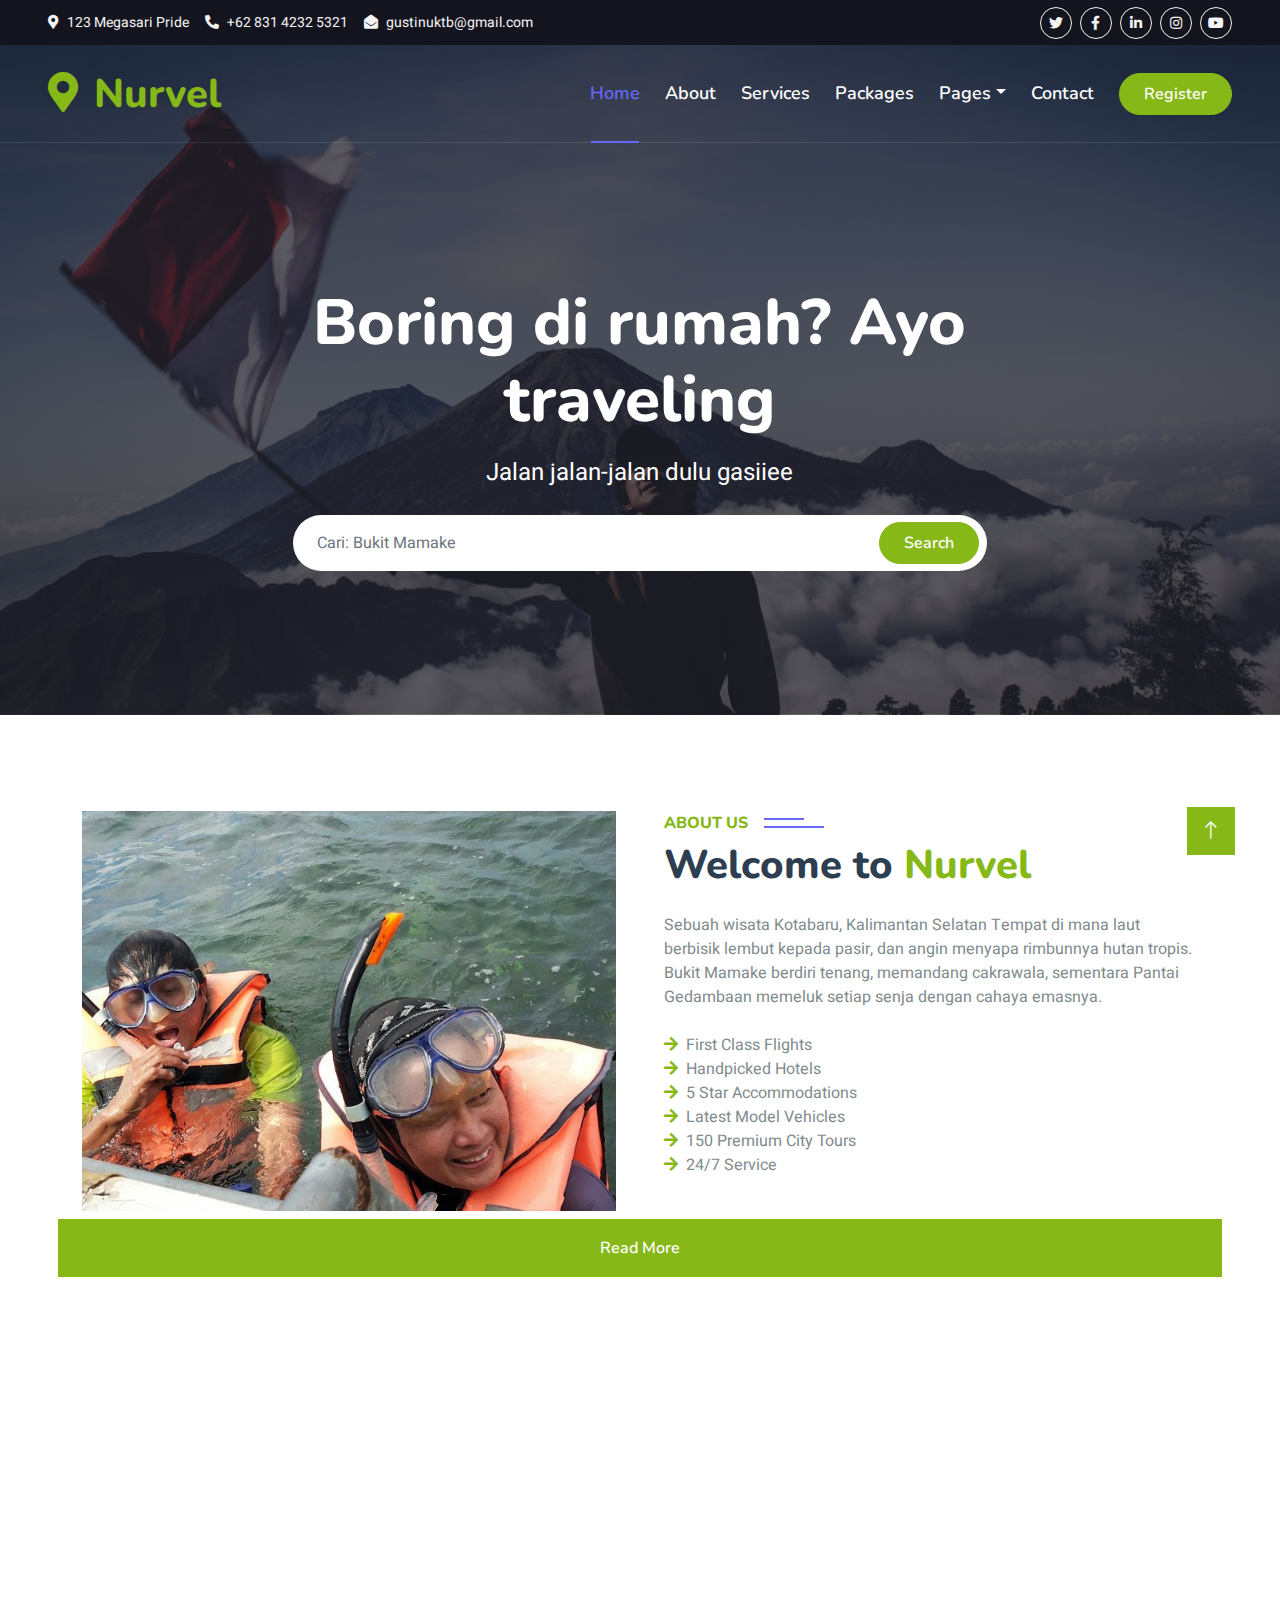
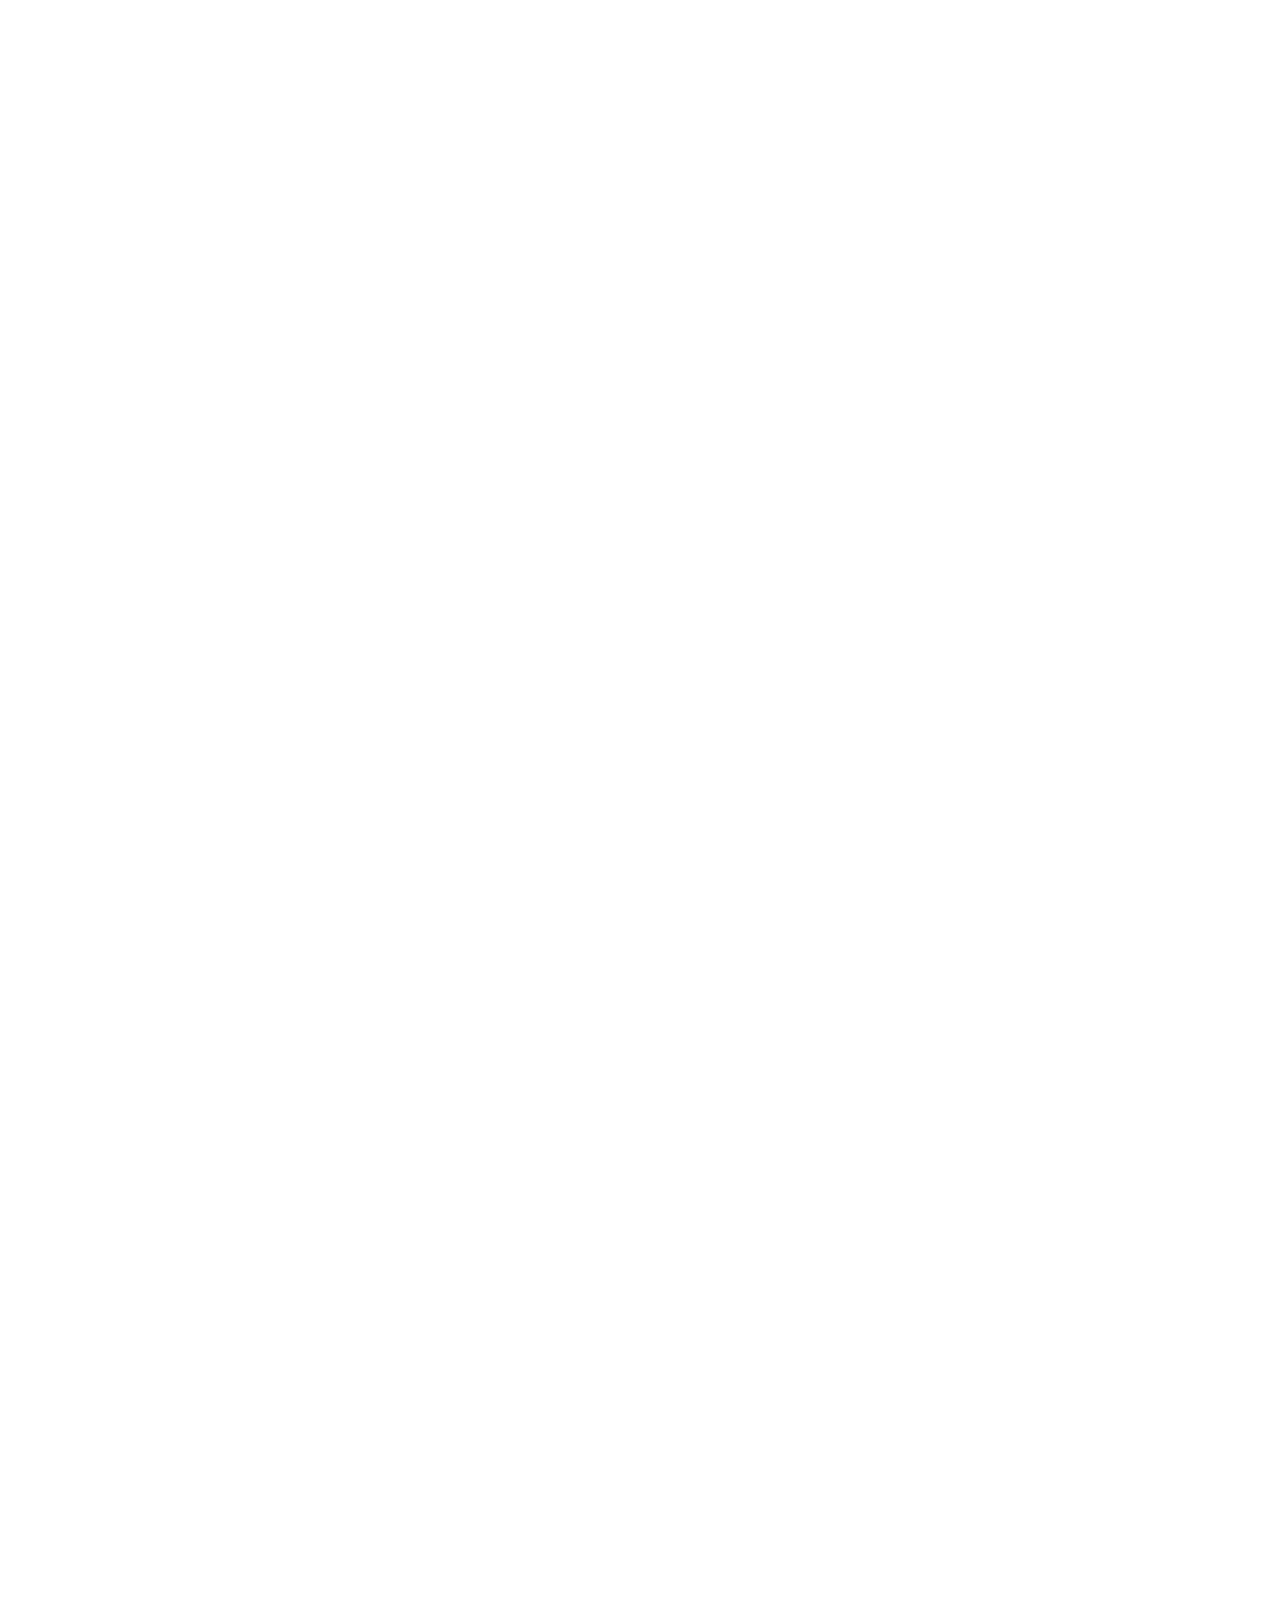
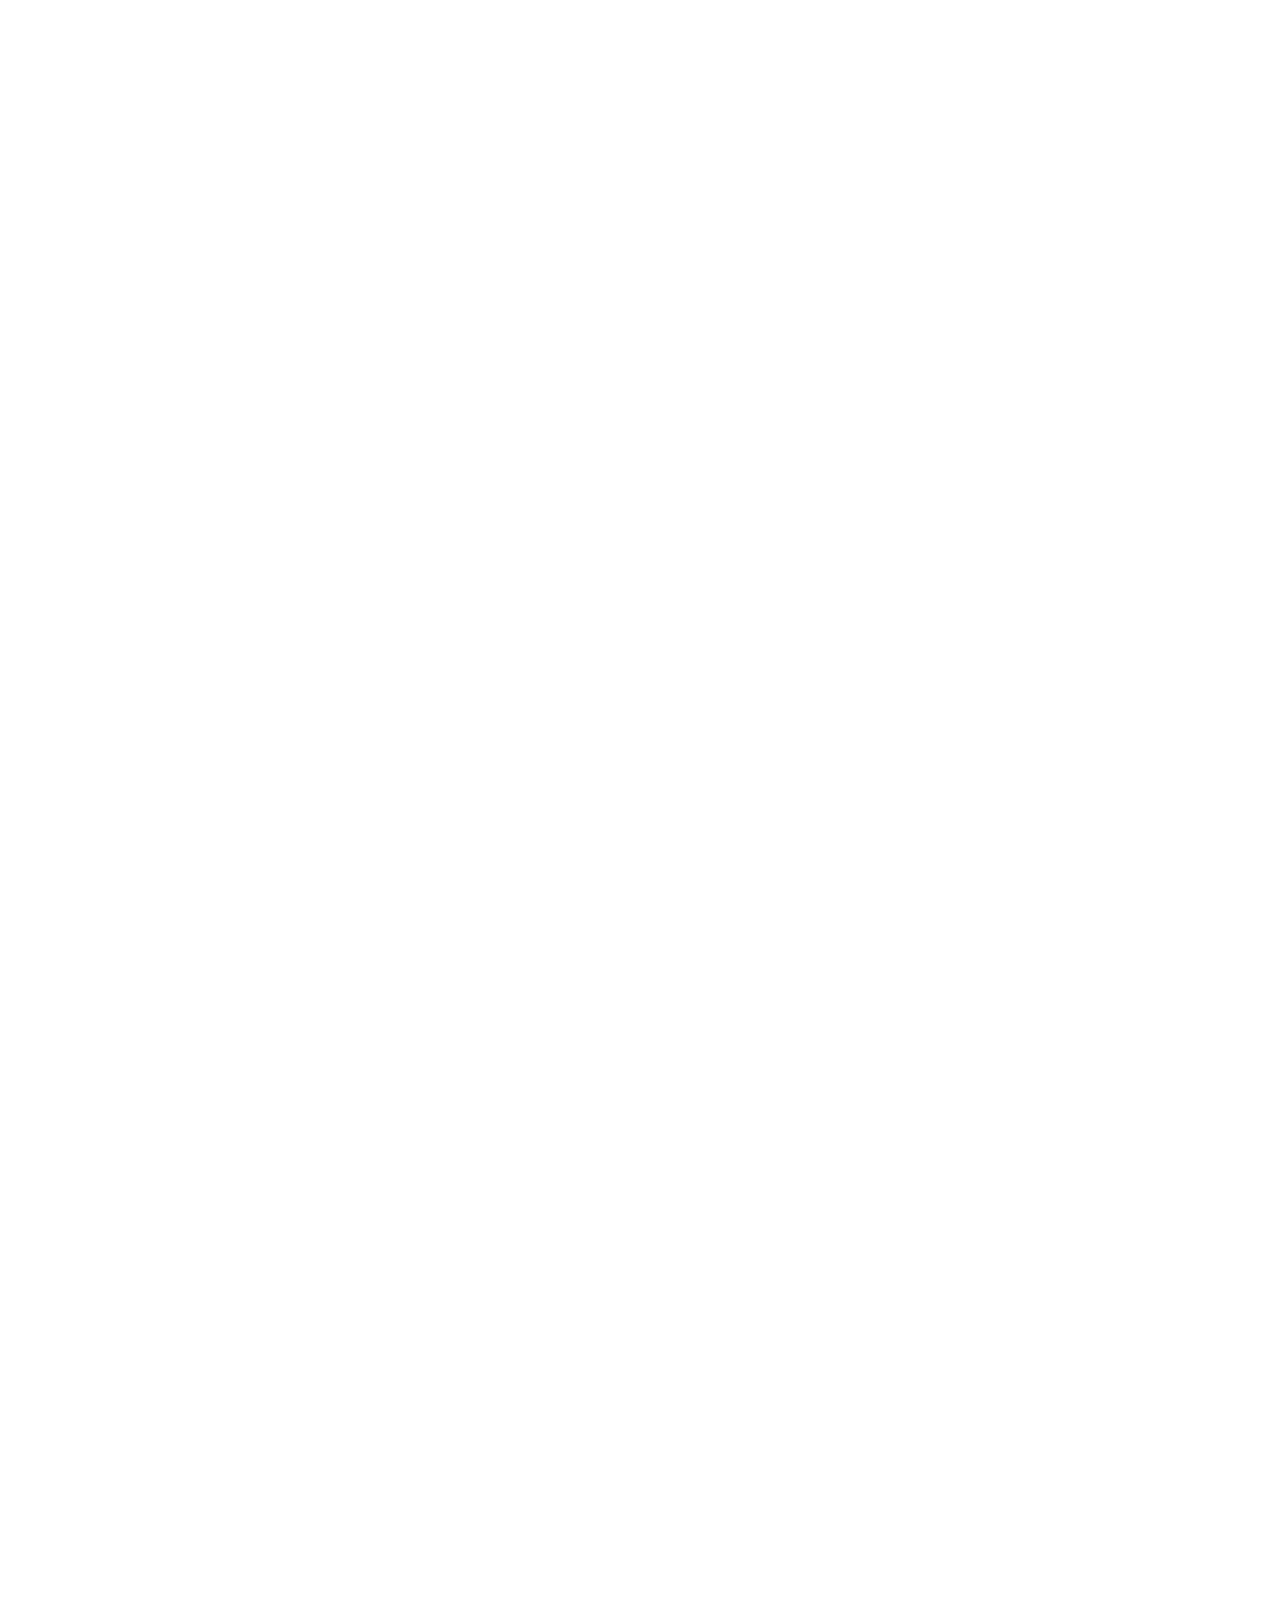
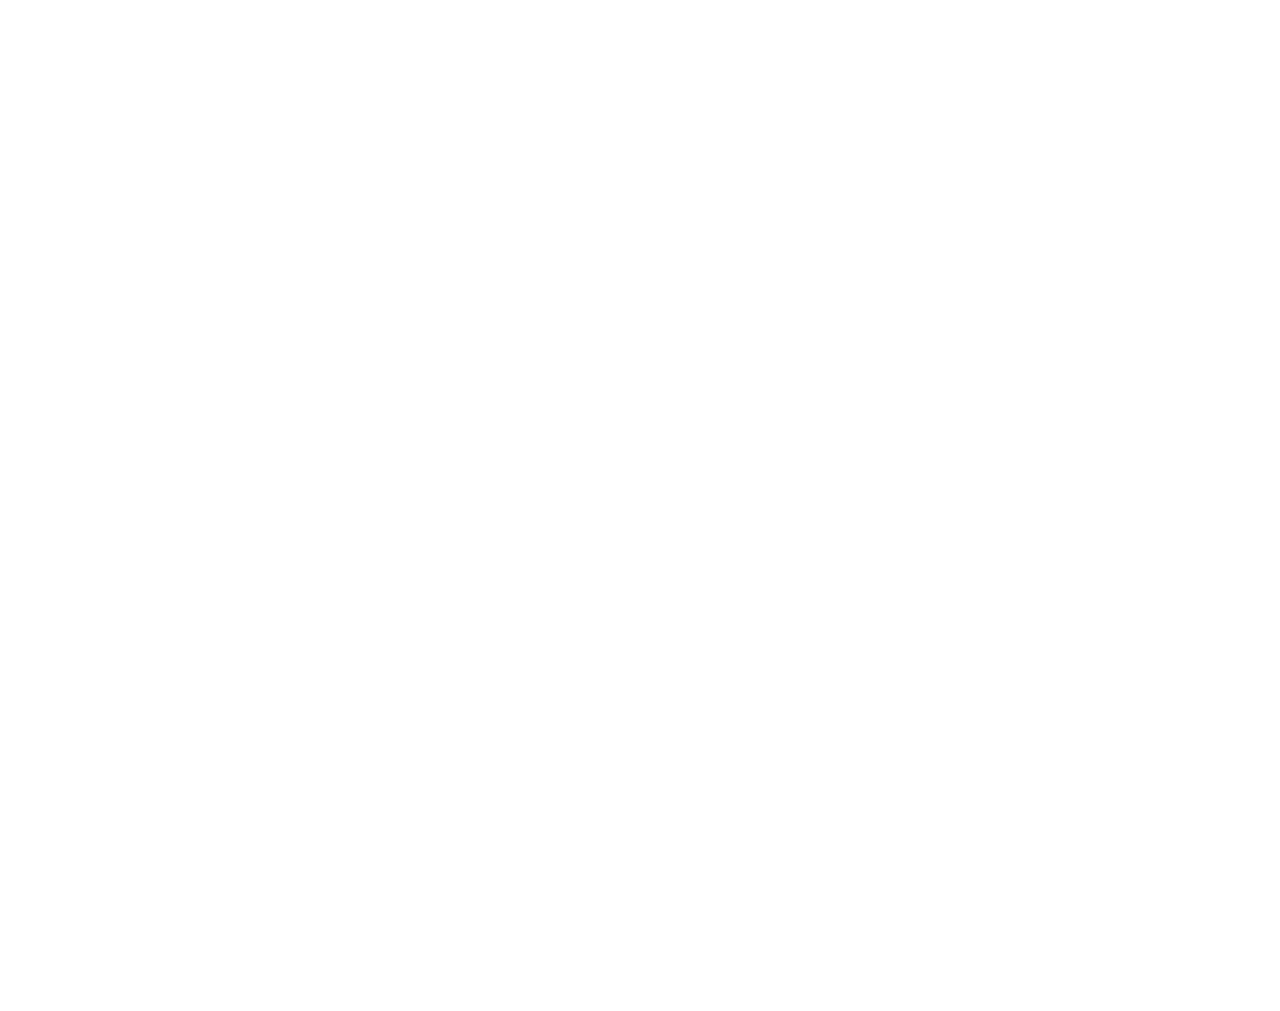
<file: index.html>
<!DOCTYPE html>
<html lang="en">

<head>
    <meta charset="utf-8">
    <title>Tourist - Travel Agency HTML Template</title>
    <meta content="width=device-width, initial-scale=1.0" name="viewport">
    <meta content="" name="keywords">
    <meta content="" name="description">

    <!-- Favicon -->
    <link href="img/favicon.ico" rel="icon">

    <!-- Google Web Fonts -->
    <link rel="preconnect" href="https://fonts.googleapis.com">
    <link rel="preconnect" href="https://fonts.gstatic.com" crossorigin>
    <link href="https://fonts.googleapis.com/css2?family=Heebo:wght@400;500;600&family=Nunito:wght@600;700;800&display=swap" rel="stylesheet">

    <!-- Icon Font Stylesheet -->
    <link href="https://cdnjs.cloudflare.com/ajax/libs/font-awesome/5.10.0/css/all.min.css" rel="stylesheet">
    <link href="https://cdn.jsdelivr.net/npm/bootstrap-icons@1.4.1/font/bootstrap-icons.css" rel="stylesheet">

    <!-- Libraries Stylesheet -->
    <link href="lib/animate/animate.min.css" rel="stylesheet">
    <link href="lib/owlcarousel/assets/owl.carousel.min.css" rel="stylesheet">
    <link href="lib/tempusdominus/css/tempusdominus-bootstrap-4.min.css" rel="stylesheet" />

    <!-- Customized Bootstrap Stylesheet -->
    <link href="css/bootstrap.min.css" rel="stylesheet">

    <!-- Template Stylesheet -->
    <link href="css/style.css" rel="stylesheet">
</head>

<body>
    <!-- Spinner Start -->
    <div id="spinner" class="show bg-white position-fixed translate-middle w-100 vh-100 top-50 start-50 d-flex align-items-center justify-content-center">
        <div class="spinner-border text-primary" style="width: 3rem; height: 3rem;" role="status">
            <span class="sr-only">Loading...</span>
        </div>
    </div>
    <!-- Spinner End -->


    <!-- Topbar Start -->
    <div class="container-fluid bg-dark px-5 d-none d-lg-block">
        <div class="row gx-0">
            <div class="col-lg-8 text-center text-lg-start mb-2 mb-lg-0">
                <div class="d-inline-flex align-items-center" style="height: 45px;">
                    <small class="me-3 text-light"><i class="fa fa-map-marker-alt me-2"></i>123 Megasari Pride</small>
                    <small class="me-3 text-light"><i class="fa fa-phone-alt me-2"></i>+62 831 4232 5321</small>
                    <small class="text-light"><i class="fa fa-envelope-open me-2"></i>gustinuktb@gmail.com</small>
                </div>
            </div>
            <div class="col-lg-4 text-center text-lg-end">
                <div class="d-inline-flex align-items-center" style="height: 45px;">
                    <a class="btn btn-sm btn-outline-light btn-sm-square rounded-circle me-2" href=""><i class="fab fa-twitter fw-normal"></i></a>
                    <a class="btn btn-sm btn-outline-light btn-sm-square rounded-circle me-2" href=""><i class="fab fa-facebook-f fw-normal"></i></a>
                    <a class="btn btn-sm btn-outline-light btn-sm-square rounded-circle me-2" href=""><i class="fab fa-linkedin-in fw-normal"></i></a>
                    <a class="btn btn-sm btn-outline-light btn-sm-square rounded-circle me-2" href=""><i class="fab fa-instagram fw-normal"></i></a>
                    <a class="btn btn-sm btn-outline-light btn-sm-square rounded-circle" href=""><i class="fab fa-youtube fw-normal"></i></a>
                </div>
            </div>
        </div>
    </div>
    <!-- Topbar End -->


    <!-- Navbar & Hero Start -->
    <div class="container-fluid position-relative p-0">
        <nav class="navbar navbar-expand-lg navbar-light px-4 px-lg-5 py-3 py-lg-0">
            <a href="" class="navbar-brand p-0">
                <h1 class="text-primary m-0"><i class="fa fa-map-marker-alt me-3"></i>Nurvel</h1>
                <!-- <img src="img/logo.png" alt="Logo"> -->
            </a>
            <button class="navbar-toggler" type="button" data-bs-toggle="collapse" data-bs-target="#navbarCollapse">
                <span class="fa fa-bars"></span>
            </button>
            <div class="collapse navbar-collapse" id="navbarCollapse">
                <div class="navbar-nav ms-auto py-0">
                    <a href="index.html" class="nav-item nav-link active">Home</a>
                    <a href="about.html" class="nav-item nav-link">About</a>
                    <a href="service.html" class="nav-item nav-link">Services</a>
                    <a href="package.html" class="nav-item nav-link">Packages</a>
                    <div class="nav-item dropdown">
                        <a href="#" class="nav-link dropdown-toggle" data-bs-toggle="dropdown">Pages</a>
                        <div class="dropdown-menu m-0">
                            <a href="destination.html" class="dropdown-item">Destination</a>
                            <a href="booking.html" class="dropdown-item">Booking</a>
                            <a href="404.html" class="dropdown-item">404 Page</a>
                        </div>
                    </div>
                    <a href="contact.html" class="nav-item nav-link">Contact</a>
                </div>
                <a href="" class="btn btn-primary rounded-pill py-2 px-4">Register</a>
            </div>
        </nav>

        <div class="container-fluid bg-primary py-5 mb-5 hero-header">
            <div class="container py-5">
                <div class="row justify-content-center py-5">
                    <div class="col-lg-10 pt-lg-5 mt-lg-5 text-center">
                        <h1 class="display-3 text-white mb-3 animated slideInDown">Boring di rumah? Ayo traveling</h1>
                        <p class="fs-4 text-white mb-4 animated slideInDown">Jalan jalan-jalan dulu gasiiee</p>
                        <div class="position-relative w-75 mx-auto animated slideInDown">
                            <input class="form-control border-0 rounded-pill w-100 py-3 ps-4 pe-5" type="text" placeholder="Cari: Bukit Mamake">
                            <button type="button" class="btn btn-primary rounded-pill py-2 px-4 position-absolute top-0 end-0 me-2" style="margin-top: 7px;">Search</button>
                        </div>
                    </div>
                </div>
            </div>
        </div>
    </div>
    <!-- Navbar & Hero End -->


    <!-- About Start -->
    <div class="container-xxl py-5">
        <div class="container">
            <div class="row g-5">
                <div class="col-lg-6 wow fadeInUp" data-wow-delay="0.1s" style="min-height: 400px;">
                    <div class="position-relative h-100">
                        <img class="img-fluid position-absolute w-100 h-100" src="img/ye.jpg" alt="" style="object-fit: cover;">
                    </div>
                </div>
                <div class="col-lg-6 wow fadeInUp" data-wow-delay="0.3s">
                    <h6 class="section-title bg-white text-start text-primary pe-3">About Us</h6>
                    <h1 class="mb-4">Welcome to <span class="text-primary">Nurvel</span></h1>
                    <p class="mb-4">Sebuah wisata Kotabaru, Kalimantan Selatan Tempat di mana laut berbisik lembut kepada pasir, dan angin menyapa rimbunnya hutan tropis. Bukit Mamake berdiri tenang, memandang cakrawala,
                        sementara Pantai Gedambaan memeluk setiap senja dengan cahaya emasnya.</p>
                        <div class="col-sm-6">
                            <p class="mb-0"><i class="fa fa-arrow-right text-primary me-2"></i>First Class Flights</p>
                        </div>
                        <div class="col-sm-6">
                            <p class="mb-0"><i class="fa fa-arrow-right text-primary me-2"></i>Handpicked Hotels</p>
                        </div>
                        <div class="col-sm-6">
                            <p class="mb-0"><i class="fa fa-arrow-right text-primary me-2"></i>5 Star Accommodations</p>
                        </div>
                        <div class="col-sm-6">
                            <p class="mb-0"><i class="fa fa-arrow-right text-primary me-2"></i>Latest Model Vehicles</p>
                        </div>
                        <div class="col-sm-6">
                            <p class="mb-0"><i class="fa fa-arrow-right text-primary me-2"></i>150 Premium City Tours</p>
                        </div>
                        <div class="col-sm-6">
                            <p class="mb-0"><i class="fa fa-arrow-right text-primary me-2"></i>24/7 Service</p>
                        </div>
                    </div>
                    <a class="btn btn-primary py-3 px-5 mt-2" href="">Read More</a>
                </div>
            </div>
        </div>
    </div>
    <!-- About End -->


    <!-- Service Start -->
    <div class="container-xxl py-5">
        <div class="container">
            <div class="text-center wow fadeInUp" data-wow-delay="0.1s">
                <h6 class="section-title bg-white text-center text-primary px-3">Services</h6>
                <h1 class="mb-5">Our Services</h1>
            </div>
            <div class="row g-4">
                <div class="col-lg-3 col-sm-6 wow fadeInUp" data-wow-delay="0.1s">
                    <div class="service-item rounded pt-3">
                        <div class="p-4">
                            <i class="fa fa-3x fa-globe text-primary mb-4"></i>
                            <h5>Tur Internasional</h5>
                            <p>Nikmati perjalanan wisata ke berbagai destinasi dunia dengan layanan terbaik kami.</p>
                        </div>
                    </div>
                </div>
                <div class="col-lg-3 col-sm-6 wow fadeInUp" data-wow-delay="0.3s">
                    <div class="service-item rounded pt-3">
                        <div class="p-4">
                            <i class="fa fa-3x fa-hotel text-primary mb-4"></i>
                            <h5>Reservasi Online</h5>
                            <p>Pesan hotel dengan mudah dan cepat sesuai kebutuhan dan anggaran Anda.</p>
                        </div>
                    </div>
                </div>
                <div class="col-lg-3 col-sm-6 wow fadeInUp" data-wow-delay="0.5s">
                    <div class="service-item rounded pt-3">
                        <div class="p-4">
                            <i class="fa fa-3x fa-user text-primary mb-4"></i>
                            <h5>Pemandu Wisata</h5>
                            <p>Dapatkan pengalaman terbaik bersama pemandu wisata profesional dan ramah.</p>
                        </div>
                    </div>
                </div>
                <div class="col-lg-3 col-sm-6 wow fadeInUp" data-wow-delay="0.7s">
                    <div class="service-item rounded pt-3">
                        <div class="p-4">
                            <i class="fa fa-3x fa-cog text-primary mb-4"></i>
                            <h5>Manajemen Acara</h5>
                            <p>DKami siap membantu mengatur acara Anda dengan perencanaan yang matang dan eksekusi yang sempurna.</p>
                        </div>
                    </div>
                </div>
    <!-- Service End -->


    <!-- Destination Start -->
    <div class="container-xxl py-5 destination">
        <div class="container">
            <div class="text-center wow fadeInUp" data-wow-delay="0.1s">
                <h6 class="section-title bg-white text-center text-primary px-3">Destination</h6>
                <h1 class="mb-5">Tempat populer di kotabaru</h1>
            </div>
            <div class="row g-3">
                <div class="col-lg-7 col-md-6">
                    <div class="row g-3">
                        <div class="col-lg-12 col-md-12 wow zoomIn" data-wow-delay="0.1s">
                            <a class="position-relative d-block overflow-hidden" href="">
                                <img class="img-fluid" src="img/Pantai (1).jpg" alt="">
                                <div class="bg-white text-danger fw-bold position-absolute top-0 start-0 m-3 py-1 px-2">30% OFF</div>
                                <div class="bg-white text-primary fw-bold position-absolute bottom-0 end-0 m-3 py-1 px-2">Pantai Gedambaan, Sarang Tiung</div>
                            </a>
                        </div>
                        <div class="col-lg-6 col-md-12 wow zoomIn" data-wow-delay="0.3s">
                            <a class="position-relative d-block overflow-hidden" href="">
                                <img class="img-fluid" src="img/Foto (1).jpg" alt="">
                                <div class="bg-white text-danger fw-bold position-absolute top-0 start-0 m-3 py-1 px-2">25% OFF</div>
                                <div class="bg-white text-primary fw-bold position-absolute bottom-0 end-0 m-3 py-1 px-2">Bukit Mamake</div>
                            </a>
                        </div>
                        <div class="col-lg-6 col-md-12 wow zoomIn" data-wow-delay="0.5s">
                            <a class="position-relative d-block overflow-hidden" href="">
                                <img class="img-fluid" src="img/gue (1).jpg" alt="">
                                <div class="bg-white text-danger fw-bold position-absolute top-0 start-0 m-3 py-1 px-2">35% OFF</div>
                                <div class="bg-white text-primary fw-bold position-absolute bottom-0 end-0 m-3 py-1 px-2">Air Terjun Tumpang Dua</div>
                            </a>
                        </div>
                    </div>
                </div>
                <div class="col-lg-5 col-md-6 wow zoomIn" data-wow-delay="0.7s" style="min-height: 350px;">
                    <a class="position-relative d-block h-100 overflow-hidden" href="">
                        <img class="img-fluid position-absolute w-100 h-100" src="img/siring (1).jpg" alt="" style="object-fit: cover;">
                        <div class="bg-white text-danger fw-bold position-absolute top-0 start-0 m-3 py-1 px-2">20% OFF</div>
                        <div class="bg-white text-primary fw-bold position-absolute bottom-0 end-0 m-3 py-1 px-2">Siring Laut</div>
                    </a>
                </div>
            </div>
        </div>
    </div>
    <!-- Destination Start -->


    <!-- Package Start -->
    <div class="container-xxl py-5">
        <div class="container">
            <div class="text-center wow fadeInUp" data-wow-delay="0.1s">
                <h6 class="section-title bg-white text-center text-primary px-3">Packages</h6>
                <h1 class="mb-5">Awesome Packages</h1>
            </div>
            <div class="row g-4 justify-content-center">
                <div class="col-lg-4 col-md-6 wow fadeInUp" data-wow-delay="0.1s">
                    <div class="package-item">
                        <div class="overflow-hidden">
                            <img class="img-fluid" src="img/Pantai-Gedambaan-3-scaled.jpg" alt="">
                        </div>
                        <div class="d-flex border-bottom">
                            <small class="flex-fill text-center border-end py-2"><i class="fa fa-map-marker-alt text-primary me-2"></i>Pantai Gedambaan</small>
                            <small class="flex-fill text-center border-end py-2"><i class="fa fa-calendar-alt text-primary me-2"></i>1 Days</small>
                            <small class="flex-fill text-center py-2"><i class="fa fa-user text-primary me-2"></i>1 Person</small>
                        </div>
                        <div class="text-center p-4">
                            <h3 class="mb-0">Rp15.00</h3>
                            <div class="mb-3">
                                <small class="fa fa-star text-primary"></small>
                                <small class="fa fa-star text-primary"></small>
                                <small class="fa fa-star text-primary"></small>
                                <small class="fa fa-star text-primary"></small>
                                <small class="fa fa-star text-primary"></small>
                            </div>
                            <p>Nikmati liburan tak terlupakan di pantai eksotis ini. Pengalaman seru untuk 1 orang selama 3 hari.</p>
                            <div class="d-flex justify-content-center mb-2">
                                <a href="#" class="btn btn-sm btn-primary px-3 border-end" style="border-radius: 30px 0 0 30px;">Read More</a>
                                <a href="#" class="btn btn-sm btn-primary px-3" style="border-radius: 0 30px 30px 0;">Book Now</a>
                            </div>
                        </div>
                    </div>
                </div>
                <div class="col-lg-4 col-md-6 wow fadeInUp" data-wow-delay="0.3s">
                    <div class="package-item">
                        <div class="overflow-hidden">
                            <img class="img-fluid" src="img/WhatsApp-Image-2023-05-04-at-11.45.41.jpg" alt="">
                        </div>
                        <div class="d-flex border-bottom">
                            <small class="flex-fill text-center border-end py-2"><i class="fa fa-map-marker-alt text-primary me-2"></i>Bukit Mamake</small>
                            <small class="flex-fill text-center border-end py-2"><i class="fa fa-calendar-alt text-primary me-2"></i>1 days</small>
                            <small class="flex-fill text-center py-2"><i class="fa fa-user text-primary me-2"></i>1 Person</small>
                        </div>
                        <div class="text-center p-4">
                            <h3 class="mb-0">Rp25.00</h3>
                            <div class="mb-3">
                                <small class="fa fa-star text-primary"></small>
                                <small class="fa fa-star text-primary"></small>
                                <small class="fa fa-star text-primary"></small>
                                <small class="fa fa-star text-primary"></small>
                                <small class="fa fa-star text-primary"></small>
                            </div>
                            <p>Rasakan sensasi terbang bebas di langit Bukit Mamake, destinasi favorit untuk pecinta paralayang</p>
                            <div class="d-flex justify-content-center mb-2">
                                <a href="#" class="btn btn-sm btn-primary px-3 border-end" style="border-radius: 30px 0 0 30px;">Read More</a>
                                <a href="#" class="btn btn-sm btn-primary px-3" style="border-radius: 0 30px 30px 0;">Book Now</a>
                            </div>
                        </div>
                    </div>
                </div>
                <div class="col-lg-4 col-md-6 wow fadeInUp" data-wow-delay="0.5s">
                    <div class="package-item">
                        <div class="overflow-hidden">
                            <img class="img-fluid" src="img/Desain-tanpa-judul-18.jpg" alt="">
                        </div>
                        <div class="d-flex border-bottom">
                            <small class="flex-fill text-center border-end py-2"><i class="fa fa-map-marker-alt text-primary me-2"></i>Siring Laut</small>
                            <small class="flex-fill text-center border-end py-2"><i class="fa fa-calendar-alt text-primary me-2"></i>1 days</small>
                            <small class="flex-fill text-center py-2"><i class="fa fa-user text-primary me-2"></i>1 Person</small>
                        </div>
                        <div class="text-center p-4">
                            <h3 class="mb-0">Rp2.00</h3>
                            <div class="mb-3">
                                <small class="fa fa-star text-primary"></small>
                                <small class="fa fa-star text-primary"></small>
                                <small class="fa fa-star text-primary"></small>
                                <small class="fa fa-star text-primary"></small>
                                <small class="fa fa-star text-primary"></small>
                            </div>
                            <p>Nikmati suasana malam yang indah di siring laut, tempat wisata malam yang cocok untuk bersantai dan jalan-jalan romantis</p>
                            <div class="d-flex justify-content-center mb-2">
                                <a href="#" class="btn btn-sm btn-primary px-3 border-end" style="border-radius: 30px 0 0 30px;">Read More</a>
                                <a href="#" class="btn btn-sm btn-primary px-3" style="border-radius: 0 30px 30px 0;">Book Now</a>
                            </div>
                        </div>
                    </div>
                </div>
            </div>
        </div>
    </div>
    <!-- Package End -->


    <!-- Booking Start -->
    <div class="container-xxl py-5 wow fadeInUp" data-wow-delay="0.1s">
        <div class="container">
            <div class="booking p-5">
                <div class="row g-5 align-items-center">
                    <div class="col-md-6 text-white">
                        <h6 class="text-white text-uppercase">Pemesanan</h6>
                        <h1 class="text-white mb-4">Pesan Online</h1>
                        <p class="mb-4">Nikmati kemudahan memesan tur secara online. Lengkapi data Anda dan pilih destinasi favorit..</p>
                        <p class="mb-4">Nikmati berbagai pilihan destinasi wisata. Proses cepat dan mudah untuk pengalaman liburan yang menyenangkan.</p>
                        <a class="btn btn-outline-light py-3 px-5 mt-2" href="">Selengkapnya</a>
                    </div>
                    <div class="col-md-6">
                        <h1 class="text-white mb-4">Pesan tur</h1>
                        <form>
                            <div class="row g-3">
                                <div class="col-md-6">
                                    <div class="form-floating">
                                        <input type="text" class="form-control bg-transparent" id="name" placeholder="Your Name">
                                        <label for="name">Nama anda</label>
                                    </div>
                                </div>
                                <div class="col-md-6">
                                    <div class="form-floating">
                                        <input type="email" class="form-control bg-transparent" id="email" placeholder="Your Email">
                                        <label for="email">Email anda</label>
                                    </div>
                                </div>
                                <div class="col-md-6">
                                    <div class="form-floating date" id="date3" data-target-input="nearest">
                                        <input type="text" class="form-control bg-transparent datetimepicker-input" id="datetime" placeholder="Date & Time" data-target="#date3" data-toggle="datetimepicker" />
                                        <label for="datetime">Tanggal & waktu</label>
                                    </div>
                                </div>
                                <div class="col-md-6">
                                    <div class="form-floating">
                                        <select class="form-select bg-transparent" id="select1">
                                            <option value="1">Destination 1</option>
                                            <option value="2">Destination 2</option>
                                            <option value="3">Destination 3</option>
                                        </select>
                                        <label for="select1">Destination</label>
                                    </div>
                                </div>
                                <div class="col-12">
                                    <div class="form-floating">
                                        <textarea class="form-control bg-transparent" placeholder="Special Request" id="message" style="height: 100px"></textarea>
                                        <label for="message">Permintaan khusus</label>
                                    </div>
                                </div>
                                <div class="col-12">
                                    <button class="btn btn-outline-light w-100 py-3" type="submit">Pesan sekarang</button>
                                </div>
                            </div>
                        </form>
                    </div>
                </div>
            </div>
        </div>
    </div>
    <!-- Booking Start -->


    <!-- Process Start -->
    <div class="container-xxl py-5">
        <div class="container">
            <div class="text-center pb-4 wow fadeInUp" data-wow-delay="0.1s">
                <h6 class="section-title bg-white text-center text-primary px-3">Proses</h6>
                <h1 class="mb-5">3 Langkah mudah</h1>
            </div>
            <div class="row gy-5 gx-4 justify-content-center">
                <div class="col-lg-4 col-sm-6 text-center pt-4 wow fadeInUp" data-wow-delay="0.1s">
                    <div class="position-relative border border-primary pt-5 pb-4 px-4">
                        <div class="d-inline-flex align-items-center justify-content-center bg-primary rounded-circle position-absolute top-0 start-50 translate-middle shadow" style="width: 100px; height: 100px;">
                            <i class="fa fa-globe fa-3x text-white"></i>
                        </div>
                        <h5 class="mt-4">Pilih destinasi</h5>
                        <hr class="w-25 mx-auto bg-primary mb-1">
                        <hr class="w-50 mx-auto bg-primary mt-0">
                        <p class="mb-0">Temukan tempat wisata impian Anda dari berbagai pilihan menarik yang tersedia.</p>
                    </div>
                </div>
                <div class="col-lg-4 col-sm-6 text-center pt-4 wow fadeInUp" data-wow-delay="0.3s">
                    <div class="position-relative border border-primary pt-5 pb-4 px-4">
                        <div class="d-inline-flex align-items-center justify-content-center bg-primary rounded-circle position-absolute top-0 start-50 translate-middle shadow" style="width: 100px; height: 100px;">
                            <i class="fa fa-dollar-sign fa-3x text-white"></i>
                        </div>
                        <h5 class="mt-4">Bayar online</h5>
                        <hr class="w-25 mx-auto bg-primary mb-1">
                        <hr class="w-50 mx-auto bg-primary mt-0">
                        <p class="mb-0">Lakukan pembayaran dengan cepat dan aman melalui sistem online kami.</p>
                    </div>
                </div>
                <div class="col-lg-4 col-sm-6 text-center pt-4 wow fadeInUp" data-wow-delay="0.5s">
                    <div class="position-relative border border-primary pt-5 pb-4 px-4">
                        <div class="d-inline-flex align-items-center justify-content-center bg-primary rounded-circle position-absolute top-0 start-50 translate-middle shadow" style="width: 100px; height: 100px;">
                            <i class="fa fa-plane fa-3x text-white"></i>
                        </div>
                        <h5 class="mt-4">Berangkat hari ini</h5>
                        <hr class="w-25 mx-auto bg-primary mb-1">
                        <hr class="w-50 mx-auto bg-primary mt-0">
                        <p class="mb-0">Nikmati perjalanan Anda dan mulailah petualangan seru tanpa ribet.</p>
                    </div>
                </div>
            </div>
        </div>
    </div>
    <!-- Process Start -->


    <!-- Team Start -->
    <div class="container-xxl py-5">
        <div class="container">
            <div class="text-center wow fadeInUp" data-wow-delay="0.1s">
                <h6 class="section-title bg-white text-center text-primary px-3">Travel Guide</h6>
                <h1 class="mb-5">Meet Our Guide</h1>
            </div>
            <div class="row g-4">
                <div class="col-lg-3 col-md-6 wow fadeInUp" data-wow-delay="0.1s">
                    <div class="team-item">
                        <div class="overflow-hidden">
                            <img class="img-fluid" src="img/download.jpg" alt="">
                        </div>
                        <div class="position-relative d-flex justify-content-center" style="margin-top: -19px;">
                            <a class="btn btn-square mx-1" href=""><i class="fab fa-facebook-f"></i></a>
                            <a class="btn btn-square mx-1" href=""><i class="fab fa-twitter"></i></a>
                            <a class="btn btn-square mx-1" href=""><i class="fab fa-instagram"></i></a>
                        </div>
                        <div class="text-center p-4">
                            <h5 class="mb-0">Windah Basudara</h5>
                            <small>Designation</small>
                        </div>
                    </div>
                </div>
                <div class="col-lg-3 col-md-6 wow fadeInUp" data-wow-delay="0.3s">
                    <div class="team-item">
                        <div class="overflow-hidden">
                            <img class="img-fluid" src="img/Jess no limit.jpg" alt="">
                        </div>
                        <div class="position-relative d-flex justify-content-center" style="margin-top: -19px;">
                            <a class="btn btn-square mx-1" href=""><i class="fab fa-facebook-f"></i></a>
                            <a class="btn btn-square mx-1" href=""><i class="fab fa-twitter"></i></a>
                            <a class="btn btn-square mx-1" href=""><i class="fab fa-instagram"></i></a>
                        </div>
                        <div class="text-center p-4">
                            <h5 class="mb-0">JessNoLimit</h5>
                            <small>Designation</small>
                        </div>
                    </div>
                </div>
                <div class="col-lg-3 col-md-6 wow fadeInUp" data-wow-delay="0.5s">
                    <div class="team-item">
                        <div class="overflow-hidden">
                            <img class="img-fluid" src="img/obit.jpg" alt="">
                        </div>
                        <div class="position-relative d-flex justify-content-center" style="margin-top: -19px;">
                            <a class="btn btn-square mx-1" href=""><i class="fab fa-facebook-f"></i></a>
                            <a class="btn btn-square mx-1" href=""><i class="fab fa-twitter"></i></a>
                            <a class="btn btn-square mx-1" href=""><i class="fab fa-instagram"></i></a>
                        </div>
                        <div class="text-center p-4">
                            <h5 class="mb-0">Obit</h5>
                            <small>Designation</small>
                        </div>
                    </div>
                </div>
                <div class="col-lg-3 col-md-6 wow fadeInUp" data-wow-delay="0.7s">
                    <div class="team-item">
                        <div class="overflow-hidden">
                            <img class="img-fluid" src="img/uia.jpg" alt="">
                        </div>
                        <div class="position-relative d-flex justify-content-center" style="margin-top: -19px;">
                            <a class="btn btn-square mx-1" href=""><i class="fab fa-facebook-f"></i></a>
                            <a class="btn btn-square mx-1" href=""><i class="fab fa-twitter"></i></a>
                            <a class="btn btn-square mx-1" href=""><i class="fab fa-instagram"></i></a>
                        </div>
                        <div class="text-center p-4">
                            <h5 class="mb-0">Akmal</h5>
                            <small>Designation</small>
                        </div>
                    </div>
                </div>
            </div>
        </div>
    </div>
    <!-- Team End -->


    

   <!-- Footer Start -->
   <div class="container-fluid bg-dark text-light footer pt-5 mt-5 wow fadeIn" data-wow-delay="0.1s">
    <div class="container py-5">
        <div class="row g-5">
            <div class="col-lg-3 col-md-6">
                <h4 class="text-white mb-3">Company</h4>
                <a class="btn btn-link" href="">About Us</a>
                <a class="btn btn-link" href="">Contact Us</a>
                <a class="btn btn-link" href="">Privacy Policy</a>
                <a class="btn btn-link" href="">Terms & Condition</a>
                <a class="btn btn-link" href="">FAQs & Help</a>
            </div>
            <div class="col-lg-3 col-md-6">
                <h4 class="text-white mb-3">Kontak</h4>
                <p class="mb-2"><i class="fa fa-map-marker-alt me-3"></i>123 Megasari Pride</p>
                <p class="mb-2"><i class="fa fa-phone-alt me-3"></i>+62 831 4232 5321</p>
                <p class="mb-2"><i class="fa fa-envelope me-3"></i>gustinuktb@gmail.com</p>
                <div class="d-flex pt-2">
                    <a class="btn btn-outline-light btn-social" href=""><i class="fab fa-twitter"></i></a>
                    <a class="btn btn-outline-light btn-social" href=""><i class="fab fa-facebook-f"></i></a>
                    <a class="btn btn-outline-light btn-social" href=""><i class="fab fa-youtube"></i></a>
                    <a class="btn btn-outline-light btn-social" href=""><i class="fab fa-linkedin-in"></i></a>
                </div>
            </div>
            <div class="col-lg-3 col-md-6">
                <h4 class="text-white mb-3">Gallery</h4>
                <div class="row g-2 pt-2">
                    <div class="col-4">
                        <img class="img-fluid bg-light p-1" src="img/package-1.jpg" alt="">
                    </div>
                    <div class="col-4">
                        <img class="img-fluid bg-light p-1" src="img/package-2.jpg" alt="">
                    </div>
                    <div class="col-4">
                        <img class="img-fluid bg-light p-1" src="img/package-3.jpg" alt="">
                    </div>
                    <div class="col-4">
                        <img class="img-fluid bg-light p-1" src="img/package-2.jpg" alt="">
                    </div>
                    <div class="col-4">
                        <img class="img-fluid bg-light p-1" src="img/package-3.jpg" alt="">
                    </div>
                    <div class="col-4">
                        <img class="img-fluid bg-light p-1" src="img/package-1.jpg" alt="">
                    </div>
                </div>
            </div>
            <div class="col-lg-3 col-md-6">
                <h4 class="text-white mb-3">Newsletter</h4>
                <p>Nikmati liburan seru dan menyenangkan bersama orang tercinta di destinasi impian Anda!</p>
                <div class="position-relative mx-auto" style="max-width: 400px;">
                    <input class="form-control border-primary w-100 py-3 ps-4 pe-5" type="text" placeholder="Your email">
                    <button type="button" class="btn btn-primary py-2 position-absolute top-0 end-0 mt-2 me-2">SignUp</button>
                </div>
            </div>
        </div>
    </div>
    <div class="container">
        <div class="copyright">
            <div class="row">
                <div class="col-md-6 text-center text-md-start mb-3 mb-md-0">
                    &copy; <a class="border-bottom" href="#">Nurvel</a>, All Right Reserved.

                    <!--/*** This template is free as long as you keep the footer author’s credit link/attribution link/backlink. If you'd like to use the template without the footer author’s credit link/attribution link/backlink, you can purchase the Credit Removal License from "https://htmlcodex.com/credit-removal". Thank you for your support. ***/-->
                    Designed By <a class="border-bottom" href="https://htmlcodex.com">Gustinu</a>
                </div>
                <div class="col-md-6 text-center text-md-end">
                    <div class="footer-menu">
                        <a href="">Home</a>
                        <a href="">Cookies</a>
                        <a href="">Help</a>
                        <a href="">FQAs</a>
                    </div>
                </div>
            </div>
        </div>
    </div>
</div>
<!-- Footer End -->


<!-- Back to Top -->
<a href="#" class="btn btn-lg btn-primary btn-lg-square back-to-top"><i class="bi bi-arrow-up"></i></a>


<!-- JavaScript Libraries -->
<script src="https://code.jquery.com/jquery-3.4.1.min.js"></script>
<script src="https://cdn.jsdelivr.net/npm/bootstrap@5.0.0/dist/js/bootstrap.bundle.min.js"></script>
<script src="lib/wow/wow.min.js"></script>
<script src="lib/easing/easing.min.js"></script>
<script src="lib/waypoints/waypoints.min.js"></script>
<script src="lib/owlcarousel/owl.carousel.min.js"></script>
<script src="lib/tempusdominus/js/moment.min.js"></script>
<script src="lib/tempusdominus/js/moment-timezone.min.js"></script>
<script src="lib/tempusdominus/js/tempusdominus-bootstrap-4.min.js"></script>

<!-- Template Javascript -->
<script src="js/main.js"></script>
</body>

</html>
</file>
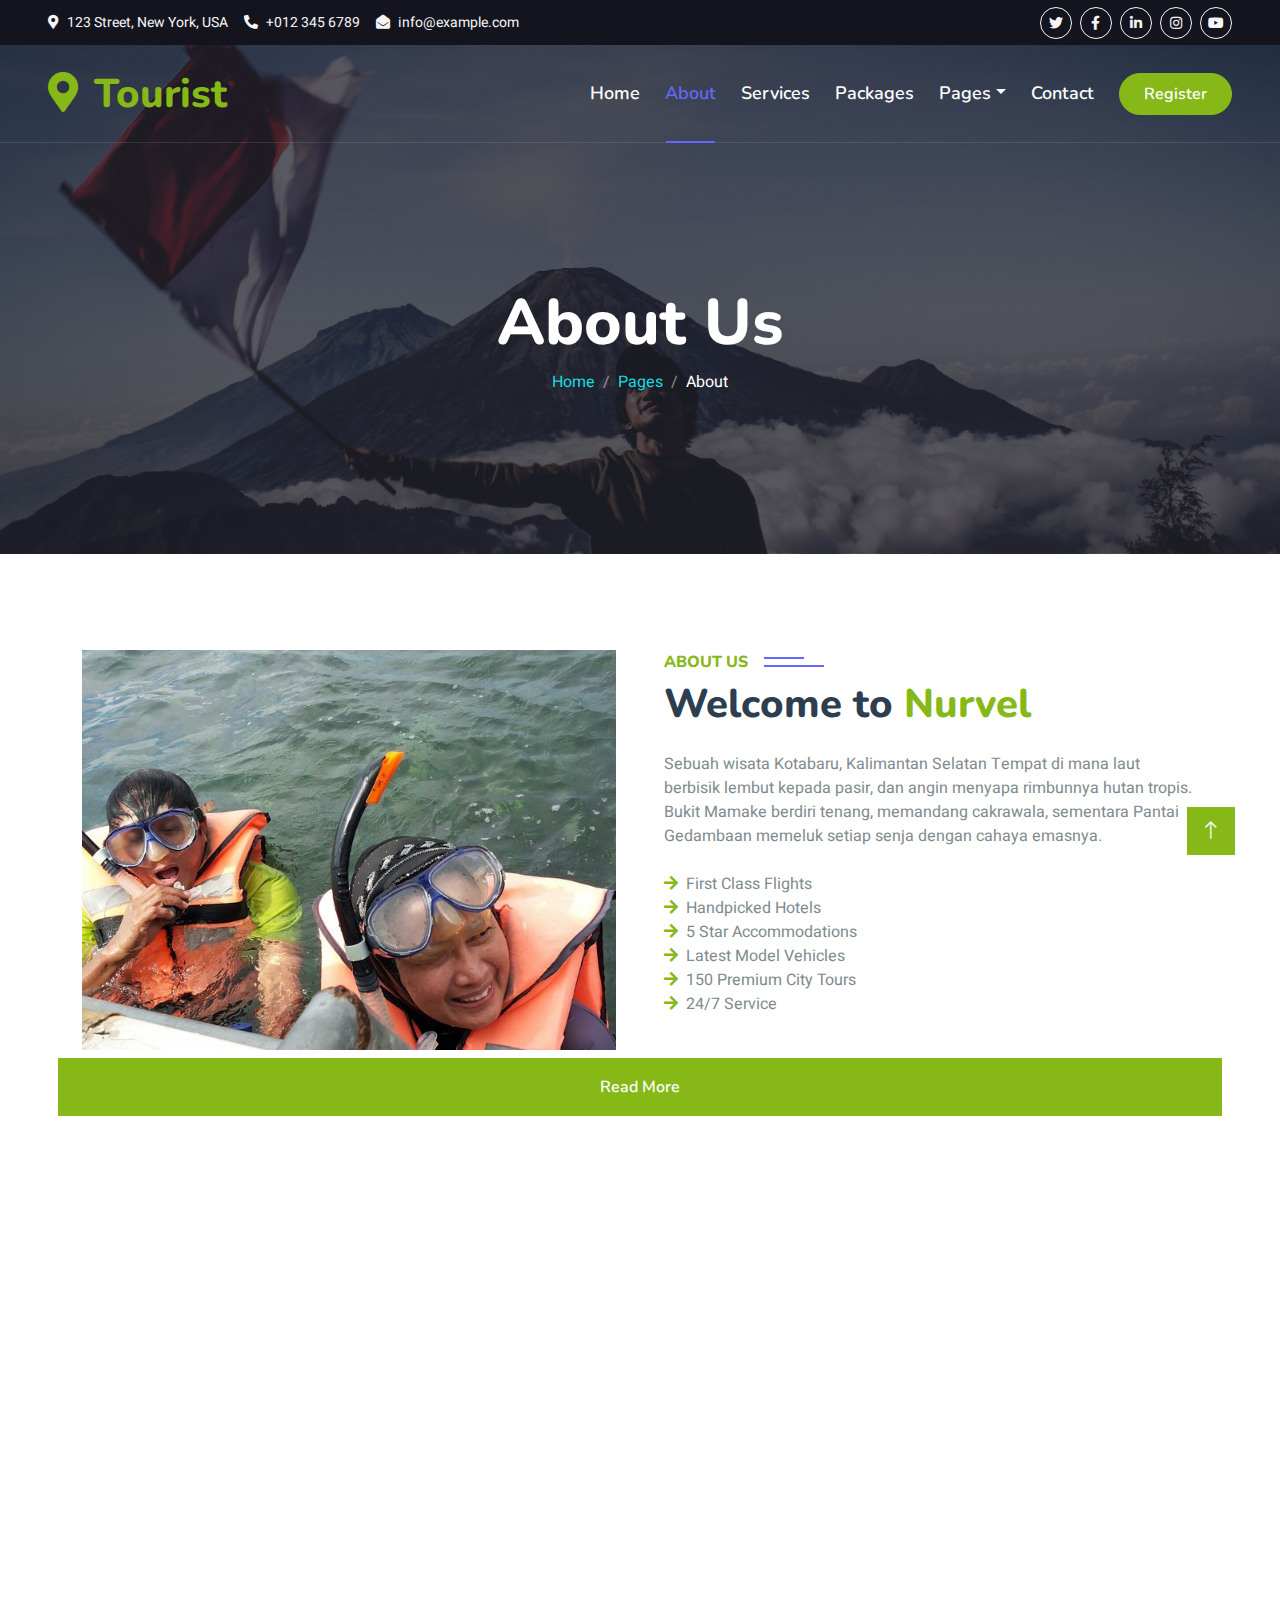
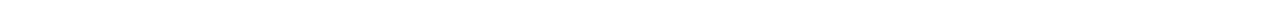
<file: about.html>
<!DOCTYPE html>
<html lang="en">

<head>
    <meta charset="utf-8">
    <title>Tourist - Travel Agency HTML Template</title>
    <meta content="width=device-width, initial-scale=1.0" name="viewport">
    <meta content="" name="keywords">
    <meta content="" name="description">

    <!-- Favicon -->
    <link href="img/favicon.ico" rel="icon">

    <!-- Google Web Fonts -->
    <link rel="preconnect" href="https://fonts.googleapis.com">
    <link rel="preconnect" href="https://fonts.gstatic.com" crossorigin>
    <link href="https://fonts.googleapis.com/css2?family=Heebo:wght@400;500;600&family=Nunito:wght@600;700;800&display=swap" rel="stylesheet">

    <!-- Icon Font Stylesheet -->
    <link href="https://cdnjs.cloudflare.com/ajax/libs/font-awesome/5.10.0/css/all.min.css" rel="stylesheet">
    <link href="https://cdn.jsdelivr.net/npm/bootstrap-icons@1.4.1/font/bootstrap-icons.css" rel="stylesheet">

    <!-- Libraries Stylesheet -->
    <link href="lib/animate/animate.min.css" rel="stylesheet">
    <link href="lib/owlcarousel/assets/owl.carousel.min.css" rel="stylesheet">
    <link href="lib/tempusdominus/css/tempusdominus-bootstrap-4.min.css" rel="stylesheet" />

    <!-- Customized Bootstrap Stylesheet -->
    <link href="css/bootstrap.min.css" rel="stylesheet">

    <!-- Template Stylesheet -->
    <link href="css/style.css" rel="stylesheet">
</head>

<body>
    <!-- Spinner Start -->
    <div id="spinner" class="show bg-white position-fixed translate-middle w-100 vh-100 top-50 start-50 d-flex align-items-center justify-content-center">
        <div class="spinner-border text-primary" style="width: 3rem; height: 3rem;" role="status">
            <span class="sr-only">Loading...</span>
        </div>
    </div>
    <!-- Spinner End -->


    <!-- Topbar Start -->
    <div class="container-fluid bg-dark px-5 d-none d-lg-block">
        <div class="row gx-0">
            <div class="col-lg-8 text-center text-lg-start mb-2 mb-lg-0">
                <div class="d-inline-flex align-items-center" style="height: 45px;">
                    <small class="me-3 text-light"><i class="fa fa-map-marker-alt me-2"></i>123 Street, New York, USA</small>
                    <small class="me-3 text-light"><i class="fa fa-phone-alt me-2"></i>+012 345 6789</small>
                    <small class="text-light"><i class="fa fa-envelope-open me-2"></i>info@example.com</small>
                </div>
            </div>
            <div class="col-lg-4 text-center text-lg-end">
                <div class="d-inline-flex align-items-center" style="height: 45px;">
                    <a class="btn btn-sm btn-outline-light btn-sm-square rounded-circle me-2" href=""><i class="fab fa-twitter fw-normal"></i></a>
                    <a class="btn btn-sm btn-outline-light btn-sm-square rounded-circle me-2" href=""><i class="fab fa-facebook-f fw-normal"></i></a>
                    <a class="btn btn-sm btn-outline-light btn-sm-square rounded-circle me-2" href=""><i class="fab fa-linkedin-in fw-normal"></i></a>
                    <a class="btn btn-sm btn-outline-light btn-sm-square rounded-circle me-2" href=""><i class="fab fa-instagram fw-normal"></i></a>
                    <a class="btn btn-sm btn-outline-light btn-sm-square rounded-circle" href=""><i class="fab fa-youtube fw-normal"></i></a>
                </div>
            </div>
        </div>
    </div>
    <!-- Topbar End -->


    <!-- Navbar & Hero Start -->
    <div class="container-fluid position-relative p-0">
        <nav class="navbar navbar-expand-lg navbar-light px-4 px-lg-5 py-3 py-lg-0">
            <a href="" class="navbar-brand p-0">
                <h1 class="text-primary m-0"><i class="fa fa-map-marker-alt me-3"></i>Tourist</h1>
                <!-- <img src="img/logo.png" alt="Logo"> -->
            </a>
            <button class="navbar-toggler" type="button" data-bs-toggle="collapse" data-bs-target="#navbarCollapse">
                <span class="fa fa-bars"></span>
            </button>
            <div class="collapse navbar-collapse" id="navbarCollapse">
                <div class="navbar-nav ms-auto py-0">
                    <a href="index.html" class="nav-item nav-link">Home</a>
                    <a href="about.html" class="nav-item nav-link active">About</a>
                    <a href="service.html" class="nav-item nav-link">Services</a>
                    <a href="package.html" class="nav-item nav-link">Packages</a>
                    <div class="nav-item dropdown">
                        <a href="#" class="nav-link dropdown-toggle" data-bs-toggle="dropdown">Pages</a>
                        <div class="dropdown-menu m-0">
                            <a href="destination.html" class="dropdown-item">Destination</a>
                            <a href="booking.html" class="dropdown-item">Booking</a>
                            
                            <a href="404.html" class="dropdown-item">404 Page</a>
                        </div>
                    </div>
                    <a href="contact.html" class="nav-item nav-link">Contact</a>
                </div>
                <a href="" class="btn btn-primary rounded-pill py-2 px-4">Register</a>
            </div>
        </nav>

        <div class="container-fluid bg-primary py-5 mb-5 hero-header">
            <div class="container py-5">
                <div class="row justify-content-center py-5">
                    <div class="col-lg-10 pt-lg-5 mt-lg-5 text-center">
                        <h1 class="display-3 text-white animated slideInDown">About Us</h1>
                        <nav aria-label="breadcrumb">
                            <ol class="breadcrumb justify-content-center">
                                <li class="breadcrumb-item"><a href="#">Home</a></li>
                                <li class="breadcrumb-item"><a href="#">Pages</a></li>
                                <li class="breadcrumb-item text-white active" aria-current="page">About</li>
                            </ol>
                        </nav>
                    </div>
                </div>
            </div>
        </div>
    </div>
    <!-- Navbar & Hero End -->


    <!-- About Start -->
    <div class="container-xxl py-5">
        <div class="container">
            <div class="row g-5">
                <div class="col-lg-6 wow fadeInUp" data-wow-delay="0.1s" style="min-height: 400px;">
                    <div class="position-relative h-100">
                        <img class="img-fluid position-absolute w-100 h-100" src="img/ye.jpg" alt="" style="object-fit: cover;">
                    </div>
                </div>
                <div class="col-lg-6 wow fadeInUp" data-wow-delay="0.3s">
                    <h6 class="section-title bg-white text-start text-primary pe-3">About Us</h6>
                    <h1 class="mb-4">Welcome to <span class="text-primary">Nurvel</span></h1>
                    <p class="mb-4">Sebuah wisata Kotabaru, Kalimantan Selatan Tempat di mana laut berbisik lembut kepada pasir, dan angin menyapa rimbunnya hutan tropis. Bukit Mamake berdiri tenang, memandang cakrawala,
                        sementara Pantai Gedambaan memeluk setiap senja dengan cahaya emasnya.</p>
                        <div class="col-sm-6">
                            <p class="mb-0"><i class="fa fa-arrow-right text-primary me-2"></i>First Class Flights</p>
                        </div>
                        <div class="col-sm-6">
                            <p class="mb-0"><i class="fa fa-arrow-right text-primary me-2"></i>Handpicked Hotels</p>
                        </div>
                        <div class="col-sm-6">
                            <p class="mb-0"><i class="fa fa-arrow-right text-primary me-2"></i>5 Star Accommodations</p>
                        </div>
                        <div class="col-sm-6">
                            <p class="mb-0"><i class="fa fa-arrow-right text-primary me-2"></i>Latest Model Vehicles</p>
                        </div>
                        <div class="col-sm-6">
                            <p class="mb-0"><i class="fa fa-arrow-right text-primary me-2"></i>150 Premium City Tours</p>
                        </div>
                        <div class="col-sm-6">
                            <p class="mb-0"><i class="fa fa-arrow-right text-primary me-2"></i>24/7 Service</p>
                        </div>
                    </div>
                    <a class="btn btn-primary py-3 px-5 mt-2" href="">Read More</a>
                </div>
            </div>
        </div>
    </div>
    <!-- About End -->



        

    <!-- Footer Start -->
    <div class="container-fluid bg-dark text-light footer pt-5 mt-5 wow fadeIn" data-wow-delay="0.1s">
        <div class="container py-5">
            <div class="row g-5">
                <div class="col-lg-3 col-md-6">
                    <h4 class="text-white mb-3">Company</h4>
                    <a class="btn btn-link" href="">About Us</a>
                    <a class="btn btn-link" href="">Contact Us</a>
                    <a class="btn btn-link" href="">Privacy Policy</a>
                    <a class="btn btn-link" href="">Terms & Condition</a>
                    <a class="btn btn-link" href="">FAQs & Help</a>
                </div>
                <div class="col-lg-3 col-md-6">
                    <h4 class="text-white mb-3">Kontak</h4>
                    <p class="mb-2"><i class="fa fa-map-marker-alt me-3"></i>123 Megasari Pride</p>
                    <p class="mb-2"><i class="fa fa-phone-alt me-3"></i>+62 831 4232 5321</p>
                    <p class="mb-2"><i class="fa fa-envelope me-3"></i>gustinuktb@gmail.com</p>
                    <div class="d-flex pt-2">
                        <a class="btn btn-outline-light btn-social" href=""><i class="fab fa-twitter"></i></a>
                        <a class="btn btn-outline-light btn-social" href=""><i class="fab fa-facebook-f"></i></a>
                        <a class="btn btn-outline-light btn-social" href=""><i class="fab fa-youtube"></i></a>
                        <a class="btn btn-outline-light btn-social" href=""><i class="fab fa-linkedin-in"></i></a>
                    </div>
                </div>
                <div class="col-lg-3 col-md-6">
                    <h4 class="text-white mb-3">Gallery</h4>
                    <div class="row g-2 pt-2">
                        <div class="col-4">
                            <img class="img-fluid bg-light p-1" src="img/package-1.jpg" alt="">
                        </div>
                        <div class="col-4">
                            <img class="img-fluid bg-light p-1" src="img/package-2.jpg" alt="">
                        </div>
                        <div class="col-4">
                            <img class="img-fluid bg-light p-1" src="img/package-3.jpg" alt="">
                        </div>
                        <div class="col-4">
                            <img class="img-fluid bg-light p-1" src="img/package-2.jpg" alt="">
                        </div>
                        <div class="col-4">
                            <img class="img-fluid bg-light p-1" src="img/package-3.jpg" alt="">
                        </div>
                        <div class="col-4">
                            <img class="img-fluid bg-light p-1" src="img/package-1.jpg" alt="">
                        </div>
                    </div>
                </div>
                <div class="col-lg-3 col-md-6">
                    <h4 class="text-white mb-3">Newsletter</h4>
                    <p>Nikmati liburan seru dan menyenangkan bersama orang tercinta di destinasi impian Anda!</p>
                    <div class="position-relative mx-auto" style="max-width: 400px;">
                        <input class="form-control border-primary w-100 py-3 ps-4 pe-5" type="text" placeholder="Your email">
                        <button type="button" class="btn btn-primary py-2 position-absolute top-0 end-0 mt-2 me-2">SignUp</button>
                    </div>
                </div>
            </div>
        </div>
        <div class="container">
            <div class="copyright">
                <div class="row">
                    <div class="col-md-6 text-center text-md-start mb-3 mb-md-0">
                        &copy; <a class="border-bottom" href="#">Nurvel</a>, All Right Reserved.

                        <!--/*** This template is free as long as you keep the footer author’s credit link/attribution link/backlink. If you'd like to use the template without the footer author’s credit link/attribution link/backlink, you can purchase the Credit Removal License from "https://htmlcodex.com/credit-removal". Thank you for your support. ***/-->
                        Designed By <a class="border-bottom" href="https://htmlcodex.com">HTML Codex</a>
                    </div>
                    <div class="col-md-6 text-center text-md-end">
                        <div class="footer-menu">
                            <a href="">Home</a>
                            <a href="">Cookies</a>
                            <a href="">Help</a>
                            <a href="">FQAs</a>
                        </div>
                    </div>
                </div>
            </div>
        </div>
    </div>
    <!-- Footer End -->


    <!-- Back to Top -->
    <a href="#" class="btn btn-lg btn-primary btn-lg-square back-to-top"><i class="bi bi-arrow-up"></i></a>


    <!-- JavaScript Libraries -->
    <script src="https://code.jquery.com/jquery-3.4.1.min.js"></script>
    <script src="https://cdn.jsdelivr.net/npm/bootstrap@5.0.0/dist/js/bootstrap.bundle.min.js"></script>
    <script src="lib/wow/wow.min.js"></script>
    <script src="lib/easing/easing.min.js"></script>
    <script src="lib/waypoints/waypoints.min.js"></script>
    <script src="lib/owlcarousel/owl.carousel.min.js"></script>
    <script src="lib/tempusdominus/js/moment.min.js"></script>
    <script src="lib/tempusdominus/js/moment-timezone.min.js"></script>
    <script src="lib/tempusdominus/js/tempusdominus-bootstrap-4.min.js"></script>

    <!-- Template Javascript -->
    <script src="js/main.js"></script>
</body>

</html>
</file>
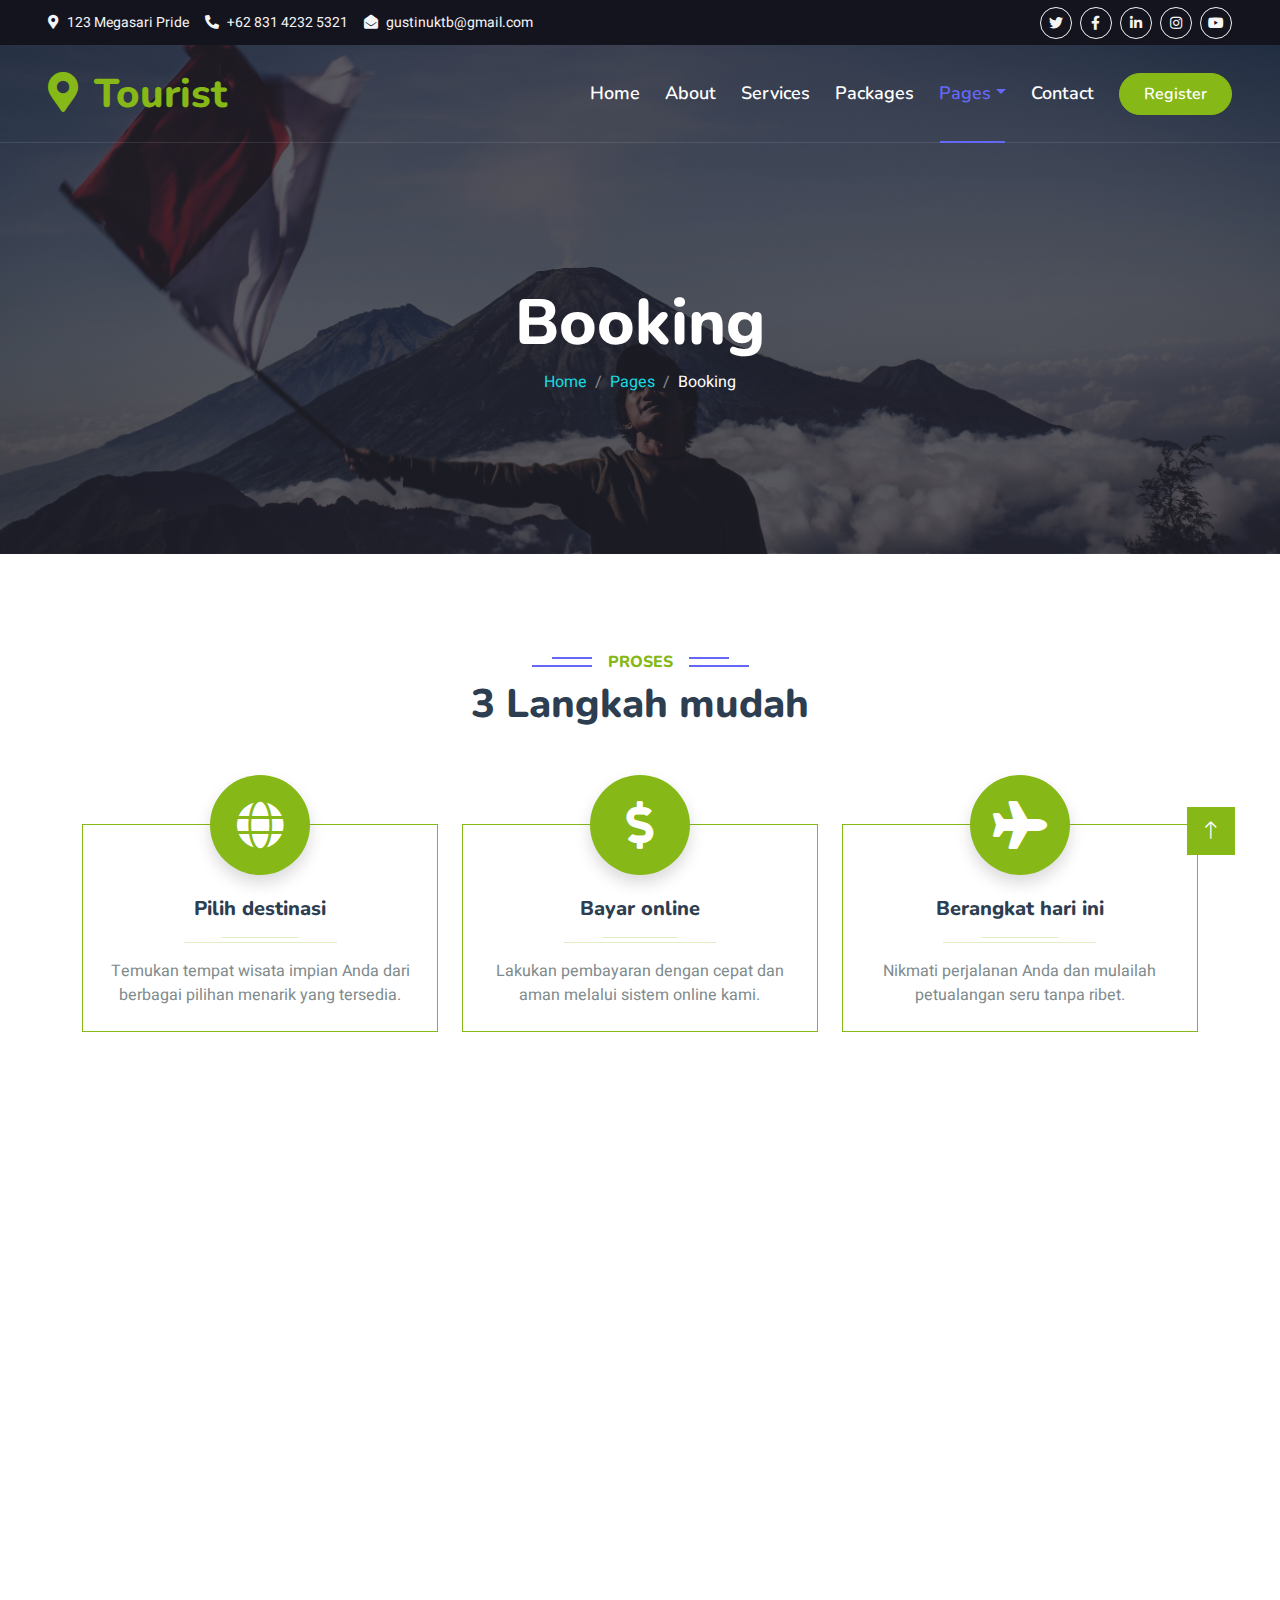
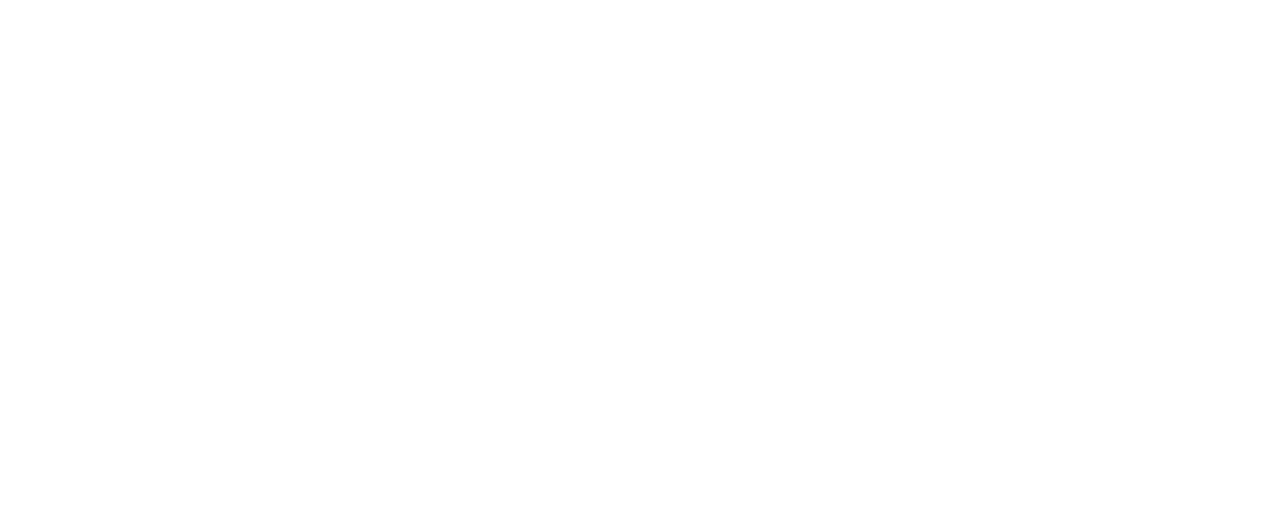
<file: booking.html>
<!DOCTYPE html>
<html lang="en">

<head>
    <meta charset="utf-8">
    <title>Tourist - Travel Agency HTML Template</title>
    <meta content="width=device-width, initial-scale=1.0" name="viewport">
    <meta content="" name="keywords">
    <meta content="" name="description">

    <!-- Favicon -->
    <link href="img/favicon.ico" rel="icon">

    <!-- Google Web Fonts -->
    <link rel="preconnect" href="https://fonts.googleapis.com">
    <link rel="preconnect" href="https://fonts.gstatic.com" crossorigin>
    <link href="https://fonts.googleapis.com/css2?family=Heebo:wght@400;500;600&family=Nunito:wght@600;700;800&display=swap" rel="stylesheet">

    <!-- Icon Font Stylesheet -->
    <link href="https://cdnjs.cloudflare.com/ajax/libs/font-awesome/5.10.0/css/all.min.css" rel="stylesheet">
    <link href="https://cdn.jsdelivr.net/npm/bootstrap-icons@1.4.1/font/bootstrap-icons.css" rel="stylesheet">

    <!-- Libraries Stylesheet -->
    <link href="lib/animate/animate.min.css" rel="stylesheet">
    <link href="lib/owlcarousel/assets/owl.carousel.min.css" rel="stylesheet">
    <link href="lib/tempusdominus/css/tempusdominus-bootstrap-4.min.css" rel="stylesheet" />

    <!-- Customized Bootstrap Stylesheet -->
    <link href="css/bootstrap.min.css" rel="stylesheet">

    <!-- Template Stylesheet -->
    <link href="css/style.css" rel="stylesheet">
</head>

<body>
    <!-- Spinner Start -->
    <div id="spinner" class="show bg-white position-fixed translate-middle w-100 vh-100 top-50 start-50 d-flex align-items-center justify-content-center">
        <div class="spinner-border text-primary" style="width: 3rem; height: 3rem;" role="status">
            <span class="sr-only">Loading...</span>
        </div>
    </div>
    <!-- Spinner End -->


    <!-- Topbar Start -->
    <div class="container-fluid bg-dark px-5 d-none d-lg-block">
        <div class="row gx-0">
            <div class="col-lg-8 text-center text-lg-start mb-2 mb-lg-0">
                <div class="d-inline-flex align-items-center" style="height: 45px;">
                    <small class="me-3 text-light"><i class="fa fa-map-marker-alt me-2"></i>123 Megasari Pride</small>
                    <small class="me-3 text-light"><i class="fa fa-phone-alt me-2"></i>+62 831 4232 5321</small>
                    <small class="text-light"><i class="fa fa-envelope-open me-2"></i>gustinuktb@gmail.com</small>
                </div>
            </div>
            <div class="col-lg-4 text-center text-lg-end">
                <div class="d-inline-flex align-items-center" style="height: 45px;">
                    <a class="btn btn-sm btn-outline-light btn-sm-square rounded-circle me-2" href=""><i class="fab fa-twitter fw-normal"></i></a>
                    <a class="btn btn-sm btn-outline-light btn-sm-square rounded-circle me-2" href=""><i class="fab fa-facebook-f fw-normal"></i></a>
                    <a class="btn btn-sm btn-outline-light btn-sm-square rounded-circle me-2" href=""><i class="fab fa-linkedin-in fw-normal"></i></a>
                    <a class="btn btn-sm btn-outline-light btn-sm-square rounded-circle me-2" href=""><i class="fab fa-instagram fw-normal"></i></a>
                    <a class="btn btn-sm btn-outline-light btn-sm-square rounded-circle" href=""><i class="fab fa-youtube fw-normal"></i></a>
                </div>
            </div>
        </div>
    </div>
    <!-- Topbar End -->


    <!-- Navbar & Hero Start -->
    <div class="container-fluid position-relative p-0">
        <nav class="navbar navbar-expand-lg navbar-light px-4 px-lg-5 py-3 py-lg-0">
            <a href="" class="navbar-brand p-0">
                <h1 class="text-primary m-0"><i class="fa fa-map-marker-alt me-3"></i>Tourist</h1>
                <!-- <img src="img/logo.png" alt="Logo"> -->
            </a>
            <button class="navbar-toggler" type="button" data-bs-toggle="collapse" data-bs-target="#navbarCollapse">
                <span class="fa fa-bars"></span>
            </button>
            <div class="collapse navbar-collapse" id="navbarCollapse">
                <div class="navbar-nav ms-auto py-0">
                    <a href="index.html" class="nav-item nav-link">Home</a>
                    <a href="about.html" class="nav-item nav-link">About</a>
                    <a href="service.html" class="nav-item nav-link">Services</a>
                    <a href="package.html" class="nav-item nav-link">Packages</a>
                    <div class="nav-item dropdown">
                        <a href="#" class="nav-link dropdown-toggle active" data-bs-toggle="dropdown">Pages</a>
                        <div class="dropdown-menu m-0">
                            <a href="destination.html" class="dropdown-item">Destination</a>
                            <a href="booking.html" class="dropdown-item active">Booking</a>
                            
                            
                            <a href="404.html" class="dropdown-item">404 Page</a>
                        </div>
                    </div>
                    <a href="contact.html" class="nav-item nav-link">Contact</a>
                </div>
                <a href="" class="btn btn-primary rounded-pill py-2 px-4">Register</a>
            </div>
        </nav>

        <div class="container-fluid bg-primary py-5 mb-5 hero-header">
            <div class="container py-5">
                <div class="row justify-content-center py-5">
                    <div class="col-lg-10 pt-lg-5 mt-lg-5 text-center">
                        <h1 class="display-3 text-white animated slideInDown">Booking</h1>
                        <nav aria-label="breadcrumb">
                            <ol class="breadcrumb justify-content-center">
                                <li class="breadcrumb-item"><a href="#">Home</a></li>
                                <li class="breadcrumb-item"><a href="#">Pages</a></li>
                                <li class="breadcrumb-item text-white active" aria-current="page">Booking</li>
                            </ol>
                        </nav>
                    </div>
                </div>
            </div>
        </div>
    </div>
    <!-- Navbar & Hero End -->


   <!-- Process Start -->
   <div class="container-xxl py-5">
    <div class="container">
        <div class="text-center pb-4 wow fadeInUp" data-wow-delay="0.1s">
            <h6 class="section-title bg-white text-center text-primary px-3">Proses</h6>
            <h1 class="mb-5">3 Langkah mudah</h1>
        </div>
        <div class="row gy-5 gx-4 justify-content-center">
            <div class="col-lg-4 col-sm-6 text-center pt-4 wow fadeInUp" data-wow-delay="0.1s">
                <div class="position-relative border border-primary pt-5 pb-4 px-4">
                    <div class="d-inline-flex align-items-center justify-content-center bg-primary rounded-circle position-absolute top-0 start-50 translate-middle shadow" style="width: 100px; height: 100px;">
                        <i class="fa fa-globe fa-3x text-white"></i>
                    </div>
                    <h5 class="mt-4">Pilih destinasi</h5>
                    <hr class="w-25 mx-auto bg-primary mb-1">
                    <hr class="w-50 mx-auto bg-primary mt-0">
                    <p class="mb-0">Temukan tempat wisata impian Anda dari berbagai pilihan menarik yang tersedia.</p>
                </div>
            </div>
            <div class="col-lg-4 col-sm-6 text-center pt-4 wow fadeInUp" data-wow-delay="0.3s">
                <div class="position-relative border border-primary pt-5 pb-4 px-4">
                    <div class="d-inline-flex align-items-center justify-content-center bg-primary rounded-circle position-absolute top-0 start-50 translate-middle shadow" style="width: 100px; height: 100px;">
                        <i class="fa fa-dollar-sign fa-3x text-white"></i>
                    </div>
                    <h5 class="mt-4">Bayar online</h5>
                    <hr class="w-25 mx-auto bg-primary mb-1">
                    <hr class="w-50 mx-auto bg-primary mt-0">
                    <p class="mb-0">Lakukan pembayaran dengan cepat dan aman melalui sistem online kami.</p>
                </div>
            </div>
            <div class="col-lg-4 col-sm-6 text-center pt-4 wow fadeInUp" data-wow-delay="0.5s">
                <div class="position-relative border border-primary pt-5 pb-4 px-4">
                    <div class="d-inline-flex align-items-center justify-content-center bg-primary rounded-circle position-absolute top-0 start-50 translate-middle shadow" style="width: 100px; height: 100px;">
                        <i class="fa fa-plane fa-3x text-white"></i>
                    </div>
                    <h5 class="mt-4">Berangkat hari ini</h5>
                    <hr class="w-25 mx-auto bg-primary mb-1">
                    <hr class="w-50 mx-auto bg-primary mt-0">
                    <p class="mb-0">Nikmati perjalanan Anda dan mulailah petualangan seru tanpa ribet.</p>
                </div>
            </div>
        </div>
    </div>
</div>
<!-- Process Start -->


    <!-- Booking Start -->
    <div class="container-xxl py-5 wow fadeInUp" data-wow-delay="0.1s">
        <div class="container">
            <div class="booking p-5">
                <div class="row g-5 align-items-center">
                    <div class="col-md-6 text-white">
                        <h6 class="text-white text-uppercase">Pemesanan</h6>
                        <h1 class="text-white mb-4">Pesan Online</h1>
                        <p class="mb-4">Nikmati kemudahan memesan tur secara online. Lengkapi data Anda dan pilih destinasi favorit..</p>
                        <p class="mb-4">Nikmati berbagai pilihan destinasi wisata. Proses cepat dan mudah untuk pengalaman liburan yang menyenangkan.</p>
                        <a class="btn btn-outline-light py-3 px-5 mt-2" href="">Selengkapnya</a>
                    </div>
                    <div class="col-md-6">
                        <h1 class="text-white mb-4">Pesan tur</h1>
                        <form>
                            <div class="row g-3">
                                <div class="col-md-6">
                                    <div class="form-floating">
                                        <input type="text" class="form-control bg-transparent" id="name" placeholder="Your Name">
                                        <label for="name">Nama anda</label>
                                    </div>
                                </div>
                                <div class="col-md-6">
                                    <div class="form-floating">
                                        <input type="email" class="form-control bg-transparent" id="email" placeholder="Your Email">
                                        <label for="email">Email anda</label>
                                    </div>
                                </div>
                                <div class="col-md-6">
                                    <div class="form-floating date" id="date3" data-target-input="nearest">
                                        <input type="text" class="form-control bg-transparent datetimepicker-input" id="datetime" placeholder="Date & Time" data-target="#date3" data-toggle="datetimepicker" />
                                        <label for="datetime">Tanggal & waktu</label>
                                    </div>
                                </div>
                                <div class="col-md-6">
                                    <div class="form-floating">
                                        <select class="form-select bg-transparent" id="select1">
                                            <option value="1">Destination 1</option>
                                            <option value="2">Destination 2</option>
                                            <option value="3">Destination 3</option>
                                        </select>
                                        <label for="select1">Destination</label>
                                    </div>
                                </div>
                                <div class="col-12">
                                    <div class="form-floating">
                                        <textarea class="form-control bg-transparent" placeholder="Special Request" id="message" style="height: 100px"></textarea>
                                        <label for="message">Permintaan khusus</label>
                                    </div>
                                </div>
                                <div class="col-12">
                                    <button class="btn btn-outline-light w-100 py-3" type="submit">Pesan sekarang</button>
                                </div>
                            </div>
                        </form>
                    </div>
                </div>
            </div>
        </div>
    </div>
    <!-- Booking Start -->
        

    <!-- Footer Start -->
    <div class="container-fluid bg-dark text-light footer pt-5 mt-5 wow fadeIn" data-wow-delay="0.1s">
        <div class="container py-5">
            <div class="row g-5">
                <div class="col-lg-3 col-md-6">
                    <h4 class="text-white mb-3">Company</h4>
                    <a class="btn btn-link" href="">About Us</a>
                    <a class="btn btn-link" href="">Contact Us</a>
                    <a class="btn btn-link" href="">Privacy Policy</a>
                    <a class="btn btn-link" href="">Terms & Condition</a>
                    <a class="btn btn-link" href="">FAQs & Help</a>
                </div>
                <div class="col-lg-3 col-md-6">
                    <h4 class="text-white mb-3">Kontak</h4>
                    <p class="mb-2"><i class="fa fa-map-marker-alt me-3"></i>123 Megasari Pride</p>
                    <p class="mb-2"><i class="fa fa-phone-alt me-3"></i>+62 831 4232 5321</p>
                    <p class="mb-2"><i class="fa fa-envelope me-3"></i>gustinuktb@gmail.com</p>
                    <div class="d-flex pt-2">
                        <a class="btn btn-outline-light btn-social" href=""><i class="fab fa-twitter"></i></a>
                        <a class="btn btn-outline-light btn-social" href=""><i class="fab fa-facebook-f"></i></a>
                        <a class="btn btn-outline-light btn-social" href=""><i class="fab fa-youtube"></i></a>
                        <a class="btn btn-outline-light btn-social" href=""><i class="fab fa-linkedin-in"></i></a>
                    </div>
                </div>
                <div class="col-lg-3 col-md-6">
                    <h4 class="text-white mb-3">Gallery</h4>
                    <div class="row g-2 pt-2">
                        <div class="col-4">
                            <img class="img-fluid bg-light p-1" src="img/package-1.jpg" alt="">
                        </div>
                        <div class="col-4">
                            <img class="img-fluid bg-light p-1" src="img/package-2.jpg" alt="">
                        </div>
                        <div class="col-4">
                            <img class="img-fluid bg-light p-1" src="img/package-3.jpg" alt="">
                        </div>
                        <div class="col-4">
                            <img class="img-fluid bg-light p-1" src="img/package-2.jpg" alt="">
                        </div>
                        <div class="col-4">
                            <img class="img-fluid bg-light p-1" src="img/package-3.jpg" alt="">
                        </div>
                        <div class="col-4">
                            <img class="img-fluid bg-light p-1" src="img/package-1.jpg" alt="">
                        </div>
                    </div>
                </div>
                <div class="col-lg-3 col-md-6">
                    <h4 class="text-white mb-3">Newsletter</h4>
                    <p>Nikmati liburan seru dan menyenangkan bersama orang tercinta di destinasi impian Anda!</p>
                    <div class="position-relative mx-auto" style="max-width: 400px;">
                        <input class="form-control border-primary w-100 py-3 ps-4 pe-5" type="text" placeholder="Your email">
                        <button type="button" class="btn btn-primary py-2 position-absolute top-0 end-0 mt-2 me-2">SignUp</button>
                    </div>
                </div>
            </div>
        </div>
        <div class="container">
            <div class="copyright">
                <div class="row">
                    <div class="col-md-6 text-center text-md-start mb-3 mb-md-0">
                        &copy; <a class="border-bottom" href="#">Nurvel</a>, All Right Reserved.

                        <!--/*** This template is free as long as you keep the footer author’s credit link/attribution link/backlink. If you'd like to use the template without the footer author’s credit link/attribution link/backlink, you can purchase the Credit Removal License from "https://htmlcodex.com/credit-removal". Thank you for your support. ***/-->
                        Designed By <a class="border-bottom" href="https://htmlcodex.com">Gustinu</a>
                    </div>
                    <div class="col-md-6 text-center text-md-end">
                        <div class="footer-menu">
                            <a href="">Home</a>
                            <a href="">Cookies</a>
                            <a href="">Help</a>
                            <a href="">FQAs</a>
                        </div>
                    </div>
                </div>
            </div>
        </div>
    </div>
    <!-- Footer End -->


    <!-- Back to Top -->
    <a href="#" class="btn btn-lg btn-primary btn-lg-square back-to-top"><i class="bi bi-arrow-up"></i></a>


    <!-- JavaScript Libraries -->
    <script src="https://code.jquery.com/jquery-3.4.1.min.js"></script>
    <script src="https://cdn.jsdelivr.net/npm/bootstrap@5.0.0/dist/js/bootstrap.bundle.min.js"></script>
    <script src="lib/wow/wow.min.js"></script>
    <script src="lib/easing/easing.min.js"></script>
    <script src="lib/waypoints/waypoints.min.js"></script>
    <script src="lib/owlcarousel/owl.carousel.min.js"></script>
    <script src="lib/tempusdominus/js/moment.min.js"></script>
    <script src="lib/tempusdominus/js/moment-timezone.min.js"></script>
    <script src="lib/tempusdominus/js/tempusdominus-bootstrap-4.min.js"></script>

    <!-- Template Javascript -->
    <script src="js/main.js"></script>
</body>

</html>
</file>
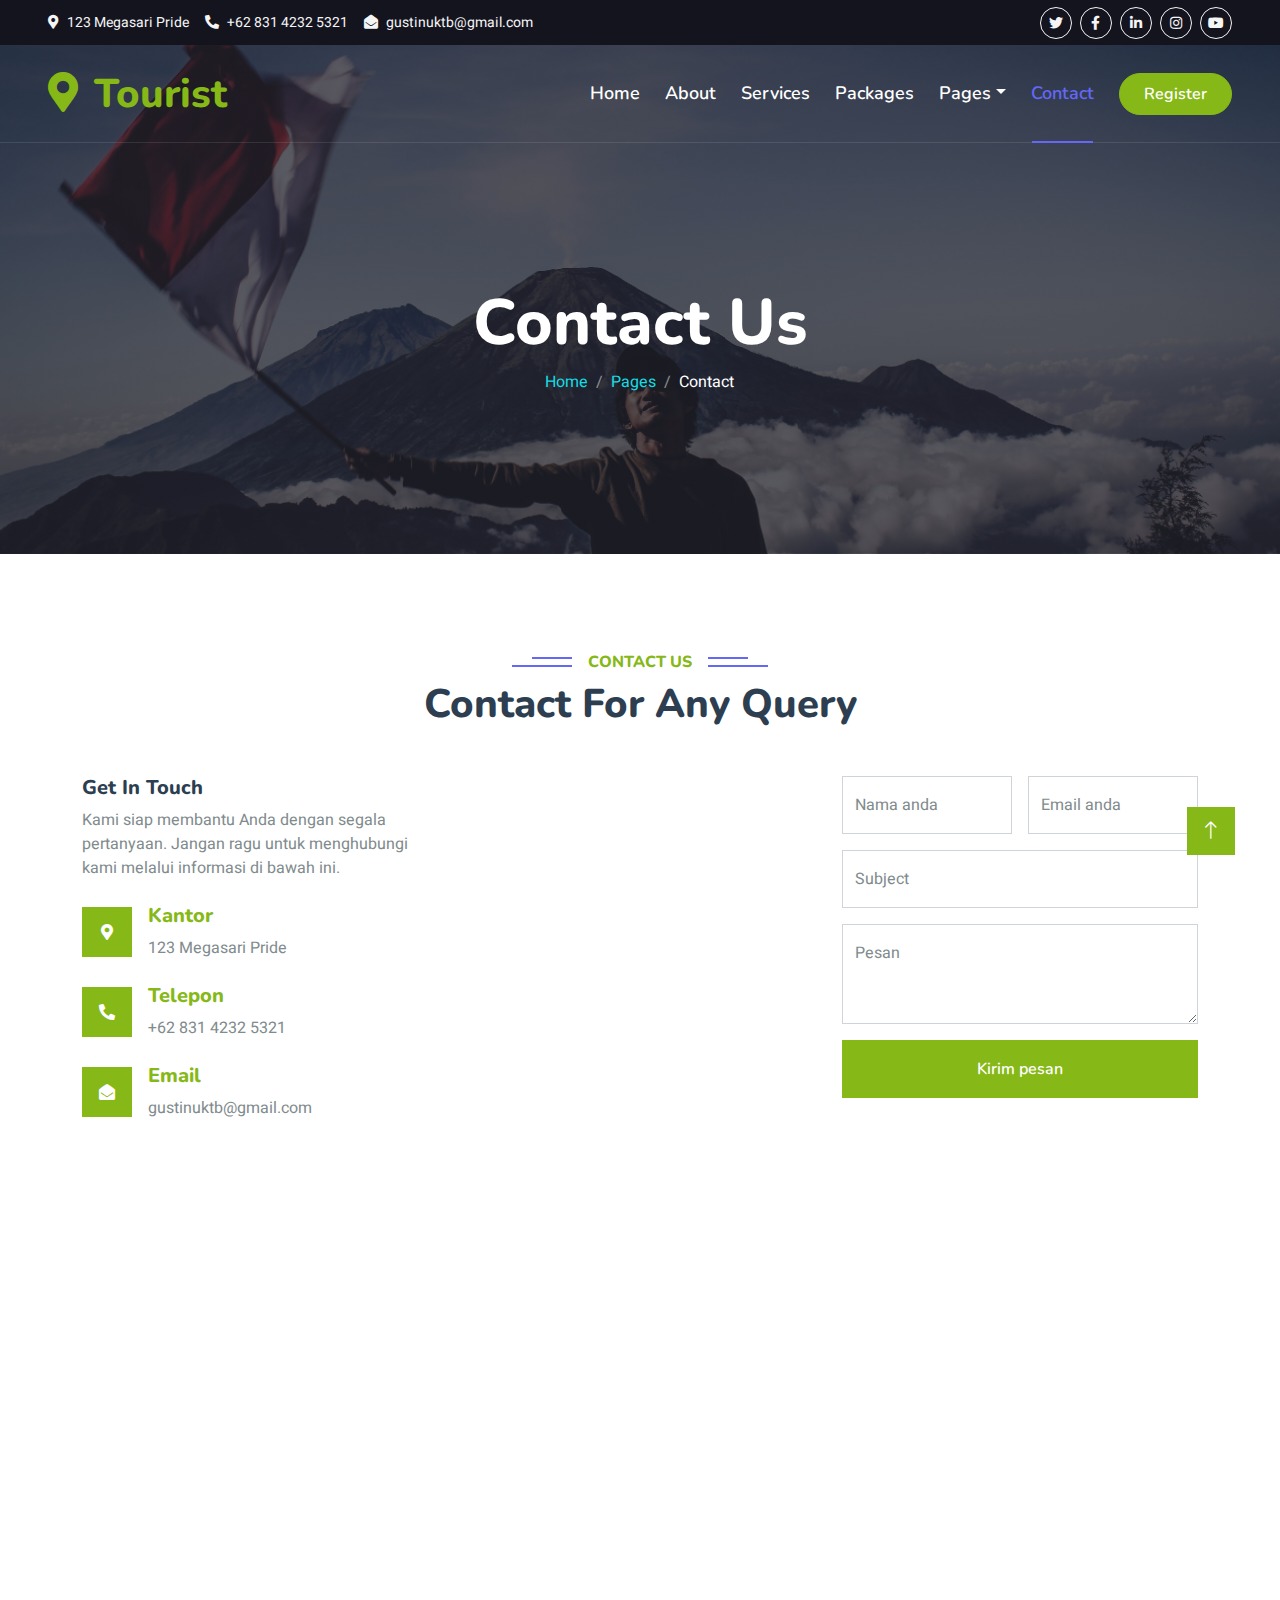
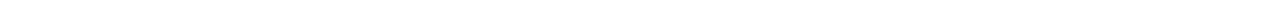
<file: contact.html>
<!DOCTYPE html>
<html lang="en">

<head>
    <meta charset="utf-8">
    <title>Tourist - Travel Agency HTML Template</title>
    <meta content="width=device-width, initial-scale=1.0" name="viewport">
    <meta content="" name="keywords">
    <meta content="" name="description">

    <!-- Favicon -->
    <link href="img/favicon.ico" rel="icon">

    <!-- Google Web Fonts -->
    <link rel="preconnect" href="https://fonts.googleapis.com">
    <link rel="preconnect" href="https://fonts.gstatic.com" crossorigin>
    <link href="https://fonts.googleapis.com/css2?family=Heebo:wght@400;500;600&family=Nunito:wght@600;700;800&display=swap" rel="stylesheet">

    <!-- Icon Font Stylesheet -->
    <link href="https://cdnjs.cloudflare.com/ajax/libs/font-awesome/5.10.0/css/all.min.css" rel="stylesheet">
    <link href="https://cdn.jsdelivr.net/npm/bootstrap-icons@1.4.1/font/bootstrap-icons.css" rel="stylesheet">

    <!-- Libraries Stylesheet -->
    <link href="lib/animate/animate.min.css" rel="stylesheet">
    <link href="lib/owlcarousel/assets/owl.carousel.min.css" rel="stylesheet">
    <link href="lib/tempusdominus/css/tempusdominus-bootstrap-4.min.css" rel="stylesheet" />

    <!-- Customized Bootstrap Stylesheet -->
    <link href="css/bootstrap.min.css" rel="stylesheet">

    <!-- Template Stylesheet -->
    <link href="css/style.css" rel="stylesheet">
</head>

<body>
    <!-- Spinner Start -->
    <div id="spinner" class="show bg-white position-fixed translate-middle w-100 vh-100 top-50 start-50 d-flex align-items-center justify-content-center">
        <div class="spinner-border text-primary" style="width: 3rem; height: 3rem;" role="status">
            <span class="sr-only">Loading...</span>
        </div>
    </div>
    <!-- Spinner End -->


    <!-- Topbar Start -->
    <div class="container-fluid bg-dark px-5 d-none d-lg-block">
        <div class="row gx-0">
            <div class="col-lg-8 text-center text-lg-start mb-2 mb-lg-0">
                <div class="d-inline-flex align-items-center" style="height: 45px;">
                    <small class="me-3 text-light"><i class="fa fa-map-marker-alt me-2"></i>123 Megasari Pride</small>
                    <small class="me-3 text-light"><i class="fa fa-phone-alt me-2"></i>+62 831 4232 5321</small>
                    <small class="text-light"><i class="fa fa-envelope-open me-2"></i>gustinuktb@gmail.com</small>
                </div>
            </div>
            <div class="col-lg-4 text-center text-lg-end">
                <div class="d-inline-flex align-items-center" style="height: 45px;">
                    <a class="btn btn-sm btn-outline-light btn-sm-square rounded-circle me-2" href=""><i class="fab fa-twitter fw-normal"></i></a>
                    <a class="btn btn-sm btn-outline-light btn-sm-square rounded-circle me-2" href=""><i class="fab fa-facebook-f fw-normal"></i></a>
                    <a class="btn btn-sm btn-outline-light btn-sm-square rounded-circle me-2" href=""><i class="fab fa-linkedin-in fw-normal"></i></a>
                    <a class="btn btn-sm btn-outline-light btn-sm-square rounded-circle me-2" href=""><i class="fab fa-instagram fw-normal"></i></a>
                    <a class="btn btn-sm btn-outline-light btn-sm-square rounded-circle" href=""><i class="fab fa-youtube fw-normal"></i></a>
                </div>
            </div>
        </div>
    </div>
    <!-- Topbar End -->


    <!-- Navbar & Hero Start -->
    <div class="container-fluid position-relative p-0">
        <nav class="navbar navbar-expand-lg navbar-light px-4 px-lg-5 py-3 py-lg-0">
            <a href="" class="navbar-brand p-0">
                <h1 class="text-primary m-0"><i class="fa fa-map-marker-alt me-3"></i>Tourist</h1>
                <!-- <img src="img/logo.png" alt="Logo"> -->
            </a>
            <button class="navbar-toggler" type="button" data-bs-toggle="collapse" data-bs-target="#navbarCollapse">
                <span class="fa fa-bars"></span>
            </button>
            <div class="collapse navbar-collapse" id="navbarCollapse">
                <div class="navbar-nav ms-auto py-0">
                    <a href="index.html" class="nav-item nav-link">Home</a>
                    <a href="about.html" class="nav-item nav-link">About</a>
                    <a href="service.html" class="nav-item nav-link">Services</a>
                    <a href="package.html" class="nav-item nav-link">Packages</a>
                    <div class="nav-item dropdown">
                        <a href="#" class="nav-link dropdown-toggle" data-bs-toggle="dropdown">Pages</a>
                        <div class="dropdown-menu m-0">
                            <a href="destination.html" class="dropdown-item">Destination</a>
                            <a href="booking.html" class="dropdown-item">Booking</a>
                            
                          
                            <a href="404.html" class="dropdown-item">404 Page</a>
                        </div>
                    </div>
                    <a href="contact.html" class="nav-item nav-link active">Contact</a>
                </div>
                <a href="" class="btn btn-primary rounded-pill py-2 px-4">Register</a>
            </div>
        </nav>

        <div class="container-fluid bg-primary py-5 mb-5 hero-header">
            <div class="container py-5">
                <div class="row justify-content-center py-5">
                    <div class="col-lg-10 pt-lg-5 mt-lg-5 text-center">
                        <h1 class="display-3 text-white animated slideInDown">Contact Us</h1>
                        <nav aria-label="breadcrumb">
                            <ol class="breadcrumb justify-content-center">
                                <li class="breadcrumb-item"><a href="#">Home</a></li>
                                <li class="breadcrumb-item"><a href="#">Pages</a></li>
                                <li class="breadcrumb-item text-white active" aria-current="page">Contact</li>
                            </ol>
                        </nav>
                    </div>
                </div>
            </div>
        </div>
    </div>
    <!-- Navbar & Hero End -->


    <!-- Contact Start -->
    <div class="container-xxl py-5">
        <div class="container">
            <div class="text-center wow fadeInUp" data-wow-delay="0.1s">
                <h6 class="section-title bg-white text-center text-primary px-3">Contact Us</h6>
                <h1 class="mb-5">Contact For Any Query</h1>
            </div>
            <div class="row g-4">
                <div class="col-lg-4 col-md-6 wow fadeInUp" data-wow-delay="0.1s">
                    <h5>Get In Touch</h5>
                    <p class="mb-4">Kami siap membantu Anda dengan segala pertanyaan. Jangan ragu untuk menghubungi kami melalui informasi di bawah ini.</p>
                    <div class="d-flex align-items-center mb-4">
                        <div class="d-flex align-items-center justify-content-center flex-shrink-0 bg-primary" style="width: 50px; height: 50px;">
                            <i class="fa fa-map-marker-alt text-white"></i>
                        </div>
                        <div class="ms-3">
                            <h5 class="text-primary">Kantor</h5>
                            <p class="mb-0">123 Megasari Pride</p>
                        </div>
                    </div>
                    <div class="d-flex align-items-center mb-4">
                        <div class="d-flex align-items-center justify-content-center flex-shrink-0 bg-primary" style="width: 50px; height: 50px;">
                            <i class="fa fa-phone-alt text-white"></i>
                        </div>
                        <div class="ms-3">
                            <h5 class="text-primary">Telepon</h5>
                            <p class="mb-0">+62 831 4232 5321</p>
                        </div>
                    </div>
                    <div class="d-flex align-items-center">
                        <div class="d-flex align-items-center justify-content-center flex-shrink-0 bg-primary" style="width: 50px; height: 50px;">
                            <i class="fa fa-envelope-open text-white"></i>
                        </div>
                        <div class="ms-3">
                            <h5 class="text-primary">Email</h5>
                            <p class="mb-0">gustinuktb@gmail.com</p>
                        </div>
                    </div>
                </div>
                <div class="col-lg-4 col-md-6 wow fadeInUp" data-wow-delay="0.3s">
                    <iframe class="position-relative rounded w-100 h-100"
                        src="https://www.google.com/maps/embed?pb=!1m18!1m12!1m3!1d3983.406363046089!2d116.22932597374356!3d-3.2487370409176655!2m3!1f0!2f0!3f0!3m2!1i1024!2i768!4f13.1!3m3!1m2!1s0x2def2fd549af0527%3A0xf7e7f28dae05303e!2sLKP%20MIP!5e0!3m2!1sid!2sid!4v1745204528951!5m2!1sid!2sid" width="600" height="450" style="border:0;" allowfullscreen="" loading="lazy" referrerpolicy="no-referrer-when-downgrade"></iframe>
                </div>
                <div class="col-lg-4 col-md-12 wow fadeInUp" data-wow-delay="0.5s">
                    <form>
                        <div class="row g-3">
                            <div class="col-md-6">
                                <div class="form-floating">
                                    <input type="text" class="form-control" id="name" placeholder="Your Name">
                                    <label for="name">Nama anda</label>
                                </div>
                            </div>
                            <div class="col-md-6">
                                <div class="form-floating">
                                    <input type="email" class="form-control" id="email" placeholder="Your Email">
                                    <label for="email">Email anda</label>
                                </div>
                            </div>
                            <div class="col-12">
                                <div class="form-floating">
                                    <input type="text" class="form-control" id="subject" placeholder="Subject">
                                    <label for="subject">Subject</label>
                                </div>
                            </div>
                            <div class="col-12">
                                <div class="form-floating">
                                    <textarea class="form-control" placeholder="Leave a message here" id="message" style="height: 100px"></textarea>
                                    <label for="message">Pesan</label>
                                </div>
                            </div>
                            <div class="col-12">
                                <button class="btn btn-primary w-100 py-3" type="submit">Kirim pesan</button>
                            </div>
                        </div>
                    </form>
                </div>
            </div>
        </div>
    </div>
    <!-- Contact End -->


    <!-- Footer Start -->
    <div class="container-fluid bg-dark text-light footer pt-5 mt-5 wow fadeIn" data-wow-delay="0.1s">
        <div class="container py-5">
            <div class="row g-5">
                <div class="col-lg-3 col-md-6">
                    <h4 class="text-white mb-3">Company</h4>
                    <a class="btn btn-link" href="">About Us</a>
                    <a class="btn btn-link" href="">Contact Us</a>
                    <a class="btn btn-link" href="">Privacy Policy</a>
                    <a class="btn btn-link" href="">Terms & Condition</a>
                    <a class="btn btn-link" href="">FAQs & Help</a>
                </div>
                <div class="col-lg-3 col-md-6">
                    <h4 class="text-white mb-3">Kontak</h4>
                    <p class="mb-2"><i class="fa fa-map-marker-alt me-3"></i>123 Megasari Pride</p>
                    <p class="mb-2"><i class="fa fa-phone-alt me-3"></i>+62 831 4232 5321</p>
                    <p class="mb-2"><i class="fa fa-envelope me-3"></i>gustinuktb@gmail.com</p>
                    <div class="d-flex pt-2">
                        <a class="btn btn-outline-light btn-social" href=""><i class="fab fa-twitter"></i></a>
                        <a class="btn btn-outline-light btn-social" href=""><i class="fab fa-facebook-f"></i></a>
                        <a class="btn btn-outline-light btn-social" href=""><i class="fab fa-youtube"></i></a>
                        <a class="btn btn-outline-light btn-social" href=""><i class="fab fa-linkedin-in"></i></a>
                    </div>
                </div>
                <div class="col-lg-3 col-md-6">
                    <h4 class="text-white mb-3">Gallery</h4>
                    <div class="row g-2 pt-2">
                        <div class="col-4">
                            <img class="img-fluid bg-light p-1" src="img/package-1.jpg" alt="">
                        </div>
                        <div class="col-4">
                            <img class="img-fluid bg-light p-1" src="img/package-2.jpg" alt="">
                        </div>
                        <div class="col-4">
                            <img class="img-fluid bg-light p-1" src="img/package-3.jpg" alt="">
                        </div>
                        <div class="col-4">
                            <img class="img-fluid bg-light p-1" src="img/package-2.jpg" alt="">
                        </div>
                        <div class="col-4">
                            <img class="img-fluid bg-light p-1" src="img/package-3.jpg" alt="">
                        </div>
                        <div class="col-4">
                            <img class="img-fluid bg-light p-1" src="img/package-1.jpg" alt="">
                        </div>
                    </div>
                </div>
                <div class="col-lg-3 col-md-6">
                    <h4 class="text-white mb-3">Newsletter</h4>
                    <p>Nikmati liburan seru dan menyenangkan bersama orang tercinta di destinasi impian Anda!</p>
                    <div class="position-relative mx-auto" style="max-width: 400px;">
                        <input class="form-control border-primary w-100 py-3 ps-4 pe-5" type="text" placeholder="Your email">
                        <button type="button" class="btn btn-primary py-2 position-absolute top-0 end-0 mt-2 me-2">SignUp</button>
                    </div>
                </div>
            </div>
        </div>
        <div class="container">
            <div class="copyright">
                <div class="row">
                    <div class="col-md-6 text-center text-md-start mb-3 mb-md-0">
                        &copy; <a class="border-bottom" href="#">Nurvel</a>, All Right Reserved.

                        <!--/*** This template is free as long as you keep the footer author’s credit link/attribution link/backlink. If you'd like to use the template without the footer author’s credit link/attribution link/backlink, you can purchase the Credit Removal License from "https://htmlcodex.com/credit-removal". Thank you for your support. ***/-->
                        Designed By <a class="border-bottom" href="https://htmlcodex.com">HTML Codex</a>
                    </div>
                    <div class="col-md-6 text-center text-md-end">
                        <div class="footer-menu">
                            <a href="">Home</a>
                            <a href="">Cookies</a>
                            <a href="">Help</a>
                            <a href="">FQAs</a>
                        </div>
                    </div>
                </div>
            </div>
        </div>
    </div>
    <!-- Footer End -->


    <!-- Back to Top -->
    <a href="#" class="btn btn-lg btn-primary btn-lg-square back-to-top"><i class="bi bi-arrow-up"></i></a>


    <!-- JavaScript Libraries -->
    <script src="https://code.jquery.com/jquery-3.4.1.min.js"></script>
    <script src="https://cdn.jsdelivr.net/npm/bootstrap@5.0.0/dist/js/bootstrap.bundle.min.js"></script>
    <script src="lib/wow/wow.min.js"></script>
    <script src="lib/easing/easing.min.js"></script>
    <script src="lib/waypoints/waypoints.min.js"></script>
    <script src="lib/owlcarousel/owl.carousel.min.js"></script>
    <script src="lib/tempusdominus/js/moment.min.js"></script>
    <script src="lib/tempusdominus/js/moment-timezone.min.js"></script>
    <script src="lib/tempusdominus/js/tempusdominus-bootstrap-4.min.js"></script>

    <!-- Template Javascript -->
    <script src="js/main.js"></script>
</body>

</html>
</file>
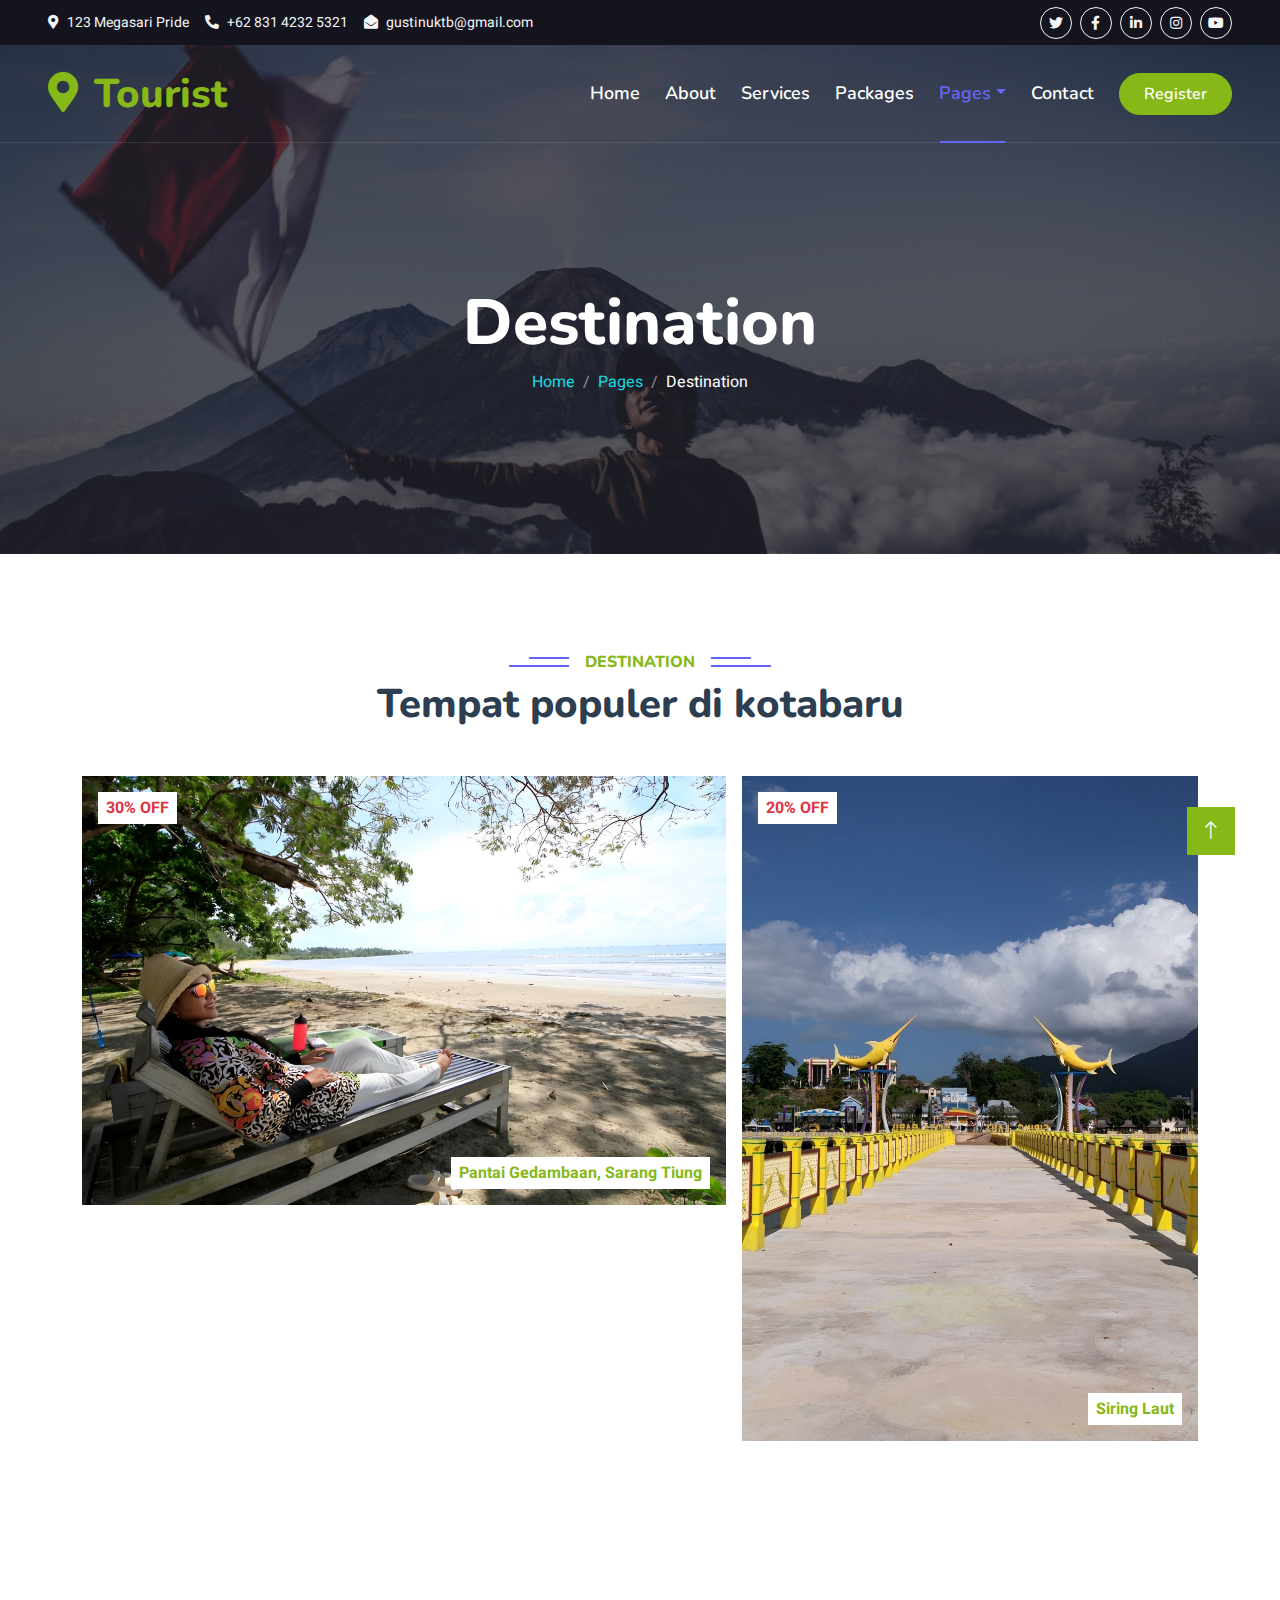
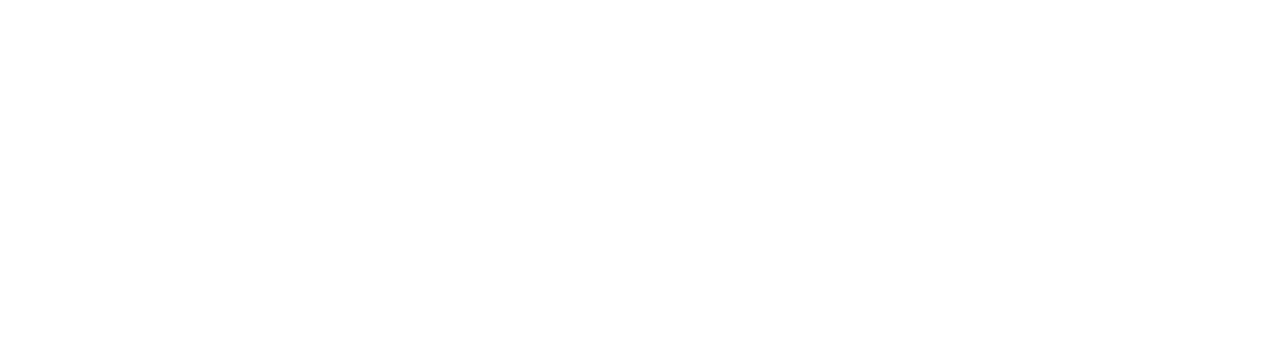
<file: destination.html>
<!DOCTYPE html>
<html lang="en">

<head>
    <meta charset="utf-8">
    <title>Tourist - Travel Agency HTML Template</title>
    <meta content="width=device-width, initial-scale=1.0" name="viewport">
    <meta content="" name="keywords">
    <meta content="" name="description">

    <!-- Favicon -->
    <link href="img/favicon.ico" rel="icon">

    <!-- Google Web Fonts -->
    <link rel="preconnect" href="https://fonts.googleapis.com">
    <link rel="preconnect" href="https://fonts.gstatic.com" crossorigin>
    <link href="https://fonts.googleapis.com/css2?family=Heebo:wght@400;500;600&family=Nunito:wght@600;700;800&display=swap" rel="stylesheet">

    <!-- Icon Font Stylesheet -->
    <link href="https://cdnjs.cloudflare.com/ajax/libs/font-awesome/5.10.0/css/all.min.css" rel="stylesheet">
    <link href="https://cdn.jsdelivr.net/npm/bootstrap-icons@1.4.1/font/bootstrap-icons.css" rel="stylesheet">

    <!-- Libraries Stylesheet -->
    <link href="lib/animate/animate.min.css" rel="stylesheet">
    <link href="lib/owlcarousel/assets/owl.carousel.min.css" rel="stylesheet">
    <link href="lib/tempusdominus/css/tempusdominus-bootstrap-4.min.css" rel="stylesheet" />

    <!-- Customized Bootstrap Stylesheet -->
    <link href="css/bootstrap.min.css" rel="stylesheet">

    <!-- Template Stylesheet -->
    <link href="css/style.css" rel="stylesheet">
</head>

<body>
    <!-- Spinner Start -->
    <div id="spinner" class="show bg-white position-fixed translate-middle w-100 vh-100 top-50 start-50 d-flex align-items-center justify-content-center">
        <div class="spinner-border text-primary" style="width: 3rem; height: 3rem;" role="status">
            <span class="sr-only">Loading...</span>
        </div>
    </div>
    <!-- Spinner End -->


    <!-- Topbar Start -->
    <div class="container-fluid bg-dark px-5 d-none d-lg-block">
        <div class="row gx-0">
            <div class="col-lg-8 text-center text-lg-start mb-2 mb-lg-0">
                <div class="d-inline-flex align-items-center" style="height: 45px;">
                    <small class="me-3 text-light"><i class="fa fa-map-marker-alt me-2"></i>123 Megasari Pride</small>
                    <small class="me-3 text-light"><i class="fa fa-phone-alt me-2"></i>+62 831 4232 5321</small>
                    <small class="text-light"><i class="fa fa-envelope-open me-2"></i>gustinuktb@gmail.com</small>
                </div>
            </div>
            <div class="col-lg-4 text-center text-lg-end">
                <div class="d-inline-flex align-items-center" style="height: 45px;">
                    <a class="btn btn-sm btn-outline-light btn-sm-square rounded-circle me-2" href=""><i class="fab fa-twitter fw-normal"></i></a>
                    <a class="btn btn-sm btn-outline-light btn-sm-square rounded-circle me-2" href=""><i class="fab fa-facebook-f fw-normal"></i></a>
                    <a class="btn btn-sm btn-outline-light btn-sm-square rounded-circle me-2" href=""><i class="fab fa-linkedin-in fw-normal"></i></a>
                    <a class="btn btn-sm btn-outline-light btn-sm-square rounded-circle me-2" href=""><i class="fab fa-instagram fw-normal"></i></a>
                    <a class="btn btn-sm btn-outline-light btn-sm-square rounded-circle" href=""><i class="fab fa-youtube fw-normal"></i></a>
                </div>
            </div>
        </div>
    </div>
    <!-- Topbar End -->


    <!-- Navbar & Hero Start -->
    <div class="container-fluid position-relative p-0">
        <nav class="navbar navbar-expand-lg navbar-light px-4 px-lg-5 py-3 py-lg-0">
            <a href="" class="navbar-brand p-0">
                <h1 class="text-primary m-0"><i class="fa fa-map-marker-alt me-3"></i>Tourist</h1>
                <!-- <img src="img/logo.png" alt="Logo"> -->
            </a>
            <button class="navbar-toggler" type="button" data-bs-toggle="collapse" data-bs-target="#navbarCollapse">
                <span class="fa fa-bars"></span>
            </button>
            <div class="collapse navbar-collapse" id="navbarCollapse">
                <div class="navbar-nav ms-auto py-0">
                    <a href="index.html" class="nav-item nav-link">Home</a>
                    <a href="about.html" class="nav-item nav-link">About</a>
                    <a href="service.html" class="nav-item nav-link">Services</a>
                    <a href="package.html" class="nav-item nav-link">Packages</a>
                    <div class="nav-item dropdown">
                        <a href="#" class="nav-link dropdown-toggle active" data-bs-toggle="dropdown">Pages</a>
                        <div class="dropdown-menu m-0">
                            <a href="destination.html" class="dropdown-item active">Destination</a>
                            <a href="booking.html" class="dropdown-item">Booking</a>
                            
                           
                            <a href="404.html" class="dropdown-item">404 Page</a>
                        </div>
                    </div>
                    <a href="contact.html" class="nav-item nav-link">Contact</a>
                </div>
                <a href="" class="btn btn-primary rounded-pill py-2 px-4">Register</a>
            </div>
        </nav>

        <div class="container-fluid bg-primary py-5 mb-5 hero-header">
            <div class="container py-5">
                <div class="row justify-content-center py-5">
                    <div class="col-lg-10 pt-lg-5 mt-lg-5 text-center">
                        <h1 class="display-3 text-white animated slideInDown">Destination</h1>
                        <nav aria-label="breadcrumb">
                            <ol class="breadcrumb justify-content-center">
                                <li class="breadcrumb-item"><a href="#">Home</a></li>
                                <li class="breadcrumb-item"><a href="#">Pages</a></li>
                                <li class="breadcrumb-item text-white active" aria-current="page">Destination</li>
                            </ol>
                        </nav>
                    </div>
                </div>
            </div>
        </div>
    </div>
    <!-- Navbar & Hero End -->


    <!-- Destination Start -->
    <div class="container-xxl py-5 destination">
        <div class="container">
            <div class="text-center wow fadeInUp" data-wow-delay="0.1s">
                <h6 class="section-title bg-white text-center text-primary px-3">Destination</h6>
                <h1 class="mb-5">Tempat populer di kotabaru</h1>
            </div>
            <div class="row g-3">
                <div class="col-lg-7 col-md-6">
                    <div class="row g-3">
                        <div class="col-lg-12 col-md-12 wow zoomIn" data-wow-delay="0.1s">
                            <a class="position-relative d-block overflow-hidden" href="">
                                <img class="img-fluid" src="img/Pantai (1).jpg" alt="">
                                <div class="bg-white text-danger fw-bold position-absolute top-0 start-0 m-3 py-1 px-2">30% OFF</div>
                                <div class="bg-white text-primary fw-bold position-absolute bottom-0 end-0 m-3 py-1 px-2">Pantai Gedambaan, Sarang Tiung</div>
                            </a>
                        </div>
                        <div class="col-lg-6 col-md-12 wow zoomIn" data-wow-delay="0.3s">
                            <a class="position-relative d-block overflow-hidden" href="">
                                <img class="img-fluid" src="img/Foto (1).jpg" alt="">
                                <div class="bg-white text-danger fw-bold position-absolute top-0 start-0 m-3 py-1 px-2">25% OFF</div>
                                <div class="bg-white text-primary fw-bold position-absolute bottom-0 end-0 m-3 py-1 px-2">Bukit Mamake</div>
                            </a>
                        </div>
                        <div class="col-lg-6 col-md-12 wow zoomIn" data-wow-delay="0.5s">
                            <a class="position-relative d-block overflow-hidden" href="">
                                <img class="img-fluid" src="img/gue (1).jpg" alt="">
                                <div class="bg-white text-danger fw-bold position-absolute top-0 start-0 m-3 py-1 px-2">35% OFF</div>
                                <div class="bg-white text-primary fw-bold position-absolute bottom-0 end-0 m-3 py-1 px-2">Air Terjun Tumpang Dua</div>
                            </a>
                        </div>
                    </div>
                </div>
                <div class="col-lg-5 col-md-6 wow zoomIn" data-wow-delay="0.7s" style="min-height: 350px;">
                    <a class="position-relative d-block h-100 overflow-hidden" href="">
                        <img class="img-fluid position-absolute w-100 h-100" src="img/siring (1).jpg" alt="" style="object-fit: cover;">
                        <div class="bg-white text-danger fw-bold position-absolute top-0 start-0 m-3 py-1 px-2">20% OFF</div>
                        <div class="bg-white text-primary fw-bold position-absolute bottom-0 end-0 m-3 py-1 px-2">Siring Laut</div>
                    </a>
                </div>
            </div>
        </div>
    </div>
    <!-- Destination Start -->
        

       <!-- Footer Start -->
       <div class="container-fluid bg-dark text-light footer pt-5 mt-5 wow fadeIn" data-wow-delay="0.1s">
        <div class="container py-5">
            <div class="row g-5">
                <div class="col-lg-3 col-md-6">
                    <h4 class="text-white mb-3">Company</h4>
                    <a class="btn btn-link" href="">About Us</a>
                    <a class="btn btn-link" href="">Contact Us</a>
                    <a class="btn btn-link" href="">Privacy Policy</a>
                    <a class="btn btn-link" href="">Terms & Condition</a>
                    <a class="btn btn-link" href="">FAQs & Help</a>
                </div>
                <div class="col-lg-3 col-md-6">
                    <h4 class="text-white mb-3">Kontak</h4>
                    <p class="mb-2"><i class="fa fa-map-marker-alt me-3"></i>123 Megasari Pride</p>
                    <p class="mb-2"><i class="fa fa-phone-alt me-3"></i>+62 831 4232 5321</p>
                    <p class="mb-2"><i class="fa fa-envelope me-3"></i>gustinuktb@gmail.com</p>
                    <div class="d-flex pt-2">
                        <a class="btn btn-outline-light btn-social" href=""><i class="fab fa-twitter"></i></a>
                        <a class="btn btn-outline-light btn-social" href=""><i class="fab fa-facebook-f"></i></a>
                        <a class="btn btn-outline-light btn-social" href=""><i class="fab fa-youtube"></i></a>
                        <a class="btn btn-outline-light btn-social" href=""><i class="fab fa-linkedin-in"></i></a>
                    </div>
                </div>
                <div class="col-lg-3 col-md-6">
                    <h4 class="text-white mb-3">Gallery</h4>
                    <div class="row g-2 pt-2">
                        <div class="col-4">
                            <img class="img-fluid bg-light p-1" src="img/package-1.jpg" alt="">
                        </div>
                        <div class="col-4">
                            <img class="img-fluid bg-light p-1" src="img/package-2.jpg" alt="">
                        </div>
                        <div class="col-4">
                            <img class="img-fluid bg-light p-1" src="img/package-3.jpg" alt="">
                        </div>
                        <div class="col-4">
                            <img class="img-fluid bg-light p-1" src="img/package-2.jpg" alt="">
                        </div>
                        <div class="col-4">
                            <img class="img-fluid bg-light p-1" src="img/package-3.jpg" alt="">
                        </div>
                        <div class="col-4">
                            <img class="img-fluid bg-light p-1" src="img/package-1.jpg" alt="">
                        </div>
                    </div>
                </div>
                <div class="col-lg-3 col-md-6">
                    <h4 class="text-white mb-3">Newsletter</h4>
                    <p>Nikmati liburan seru dan menyenangkan bersama orang tercinta di destinasi impian Anda!</p>
                    <div class="position-relative mx-auto" style="max-width: 400px;">
                        <input class="form-control border-primary w-100 py-3 ps-4 pe-5" type="text" placeholder="Your email">
                        <button type="button" class="btn btn-primary py-2 position-absolute top-0 end-0 mt-2 me-2">SignUp</button>
                    </div>
                </div>
            </div>
        </div>
        <div class="container">
            <div class="copyright">
                <div class="row">
                    <div class="col-md-6 text-center text-md-start mb-3 mb-md-0">
                        &copy; <a class="border-bottom" href="#">Nurvel</a>, All Right Reserved.

                        <!--/*** This template is free as long as you keep the footer author’s credit link/attribution link/backlink. If you'd like to use the template without the footer author’s credit link/attribution link/backlink, you can purchase the Credit Removal License from "https://htmlcodex.com/credit-removal". Thank you for your support. ***/-->
                        Designed By <a class="border-bottom" href="https://htmlcodex.com">Gustinu</a>
                    </div>
                    <div class="col-md-6 text-center text-md-end">
                        <div class="footer-menu">
                            <a href="">Home</a>
                            <a href="">Cookies</a>
                            <a href="">Help</a>
                            <a href="">FQAs</a>
                        </div>
                    </div>
                </div>
            </div>
        </div>
    </div>
    <!-- Footer End -->


    <!-- Back to Top -->
    <a href="#" class="btn btn-lg btn-primary btn-lg-square back-to-top"><i class="bi bi-arrow-up"></i></a>


    <!-- JavaScript Libraries -->
    <script src="https://code.jquery.com/jquery-3.4.1.min.js"></script>
    <script src="https://cdn.jsdelivr.net/npm/bootstrap@5.0.0/dist/js/bootstrap.bundle.min.js"></script>
    <script src="lib/wow/wow.min.js"></script>
    <script src="lib/easing/easing.min.js"></script>
    <script src="lib/waypoints/waypoints.min.js"></script>
    <script src="lib/owlcarousel/owl.carousel.min.js"></script>
    <script src="lib/tempusdominus/js/moment.min.js"></script>
    <script src="lib/tempusdominus/js/moment-timezone.min.js"></script>
    <script src="lib/tempusdominus/js/tempusdominus-bootstrap-4.min.js"></script>

    <!-- Template Javascript -->
    <script src="js/main.js"></script>
</body>

</html>
</file>
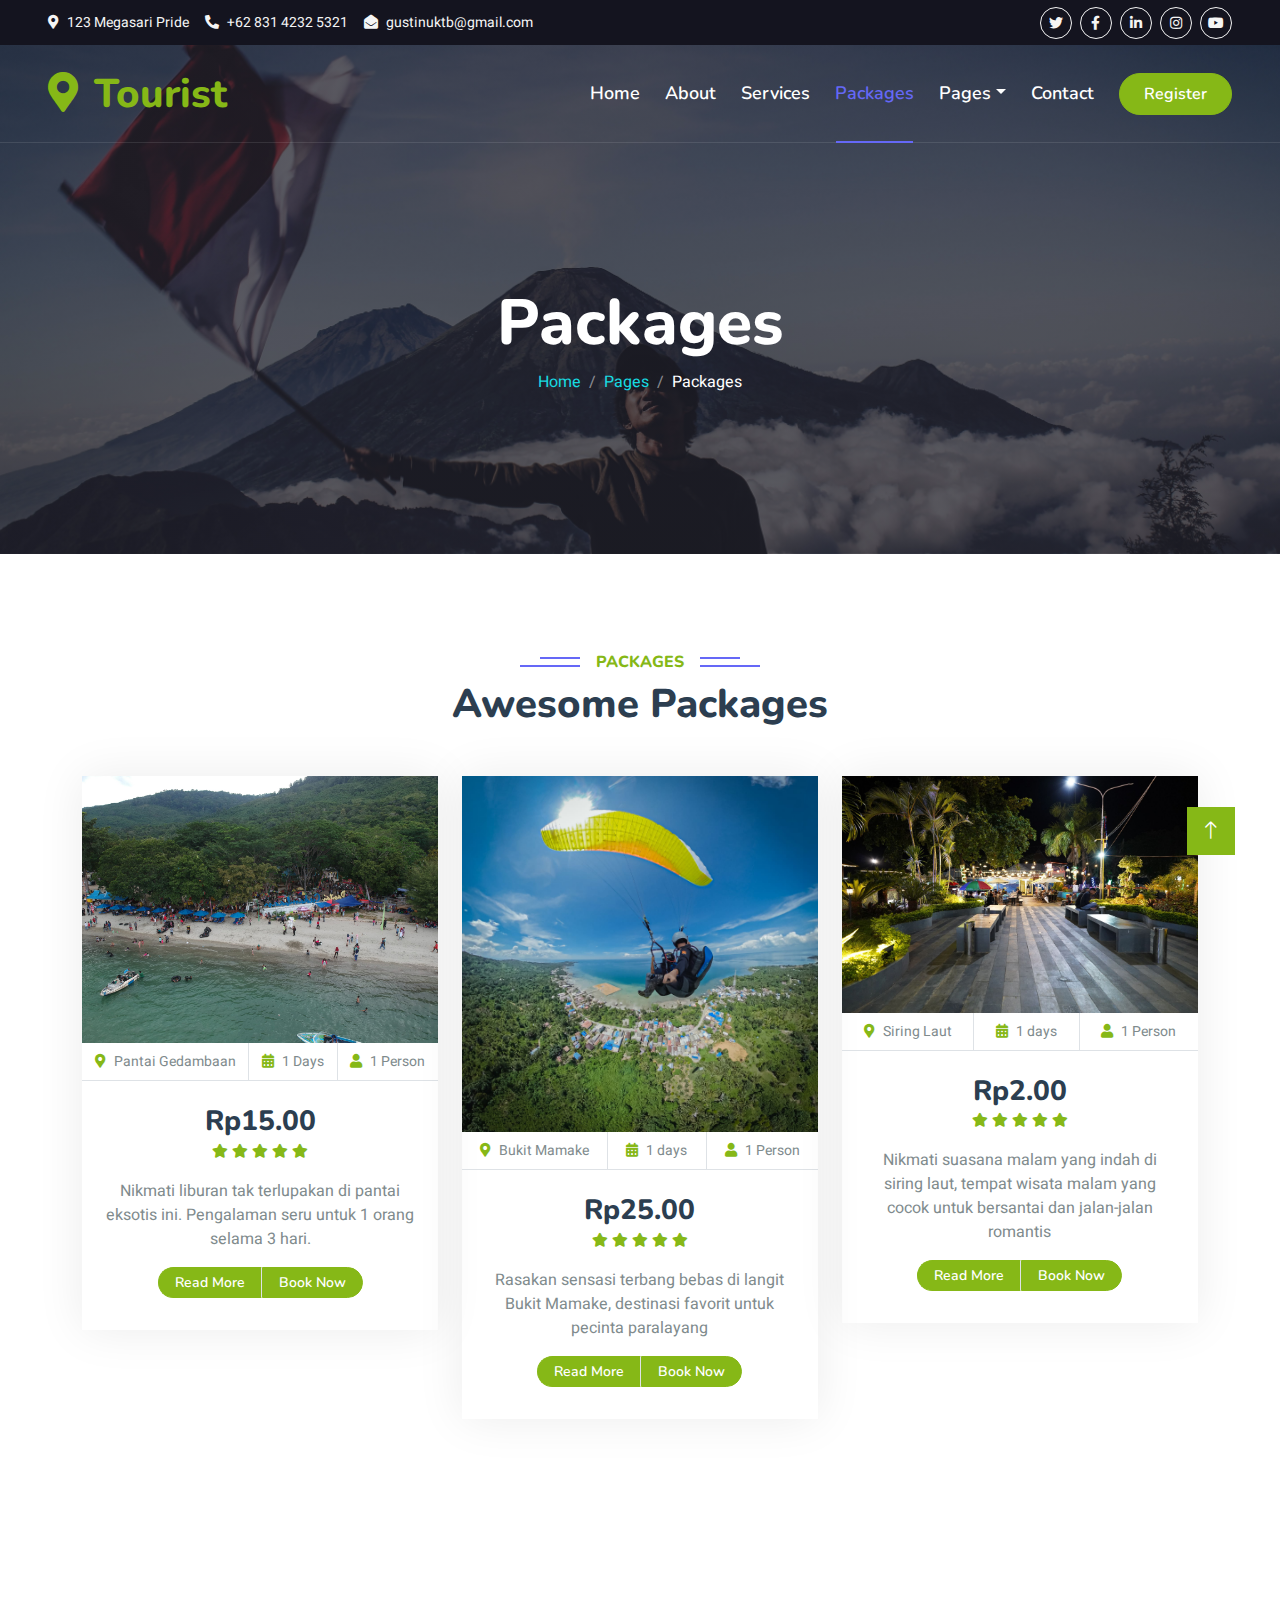
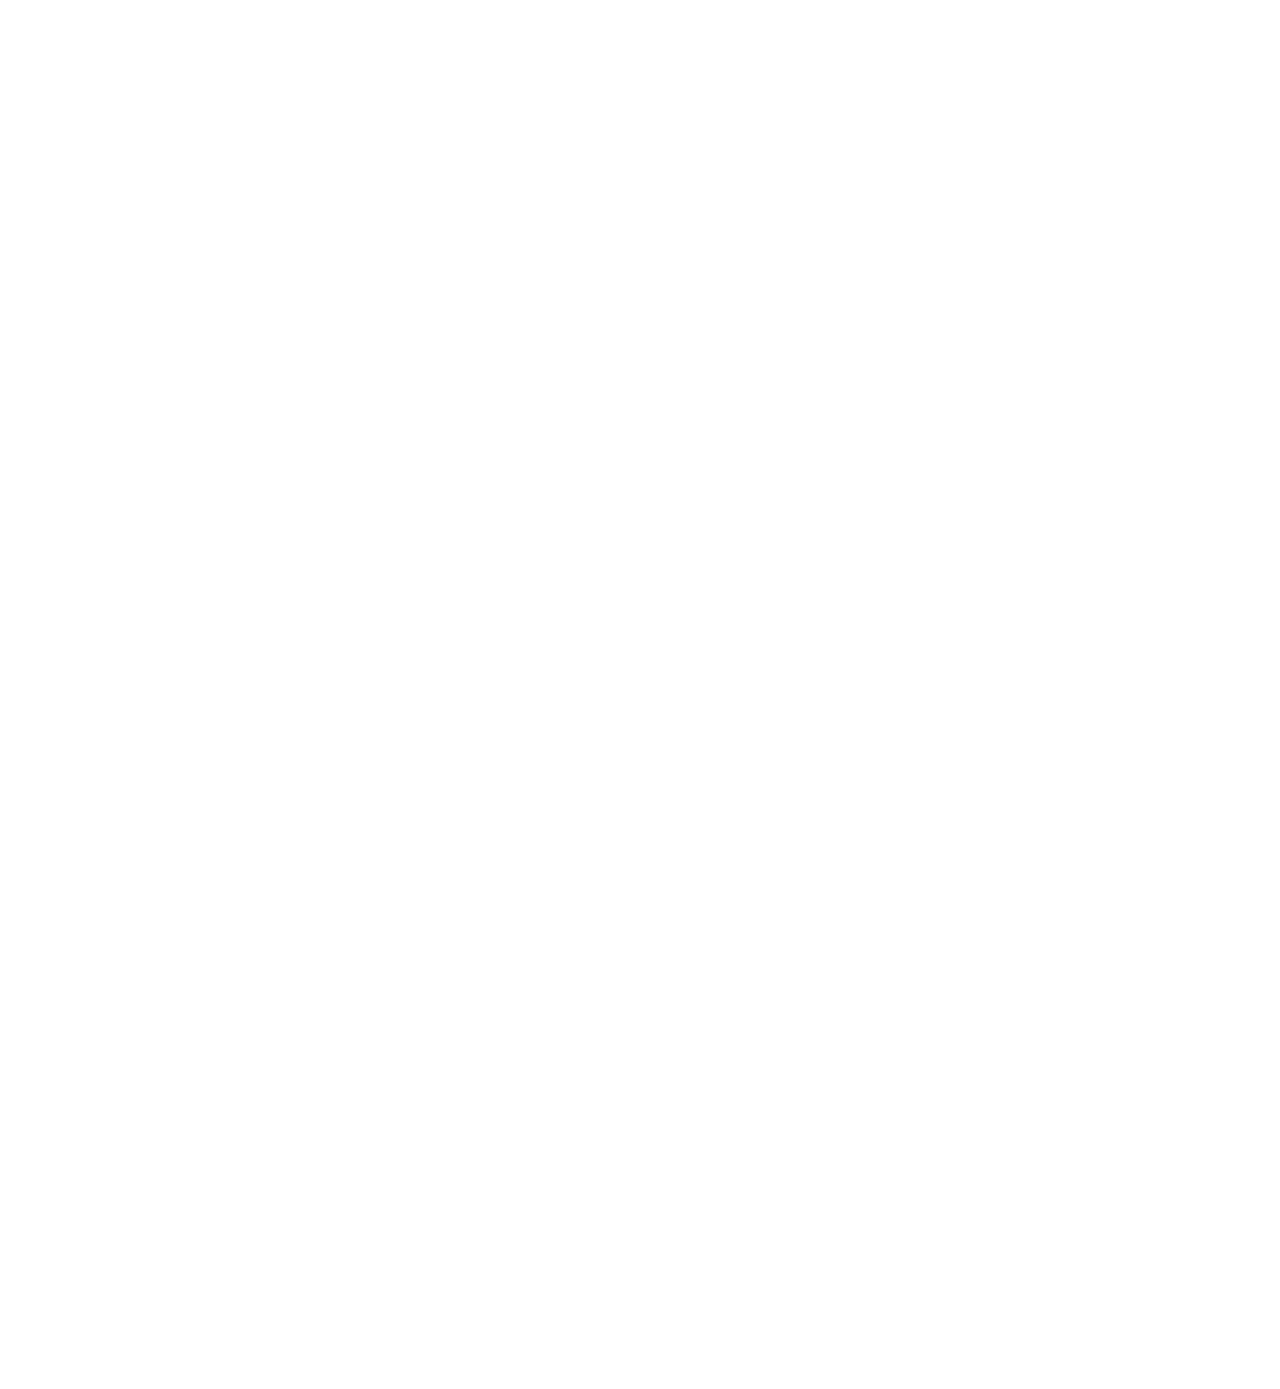
<file: package.html>
<!DOCTYPE html>
<html lang="en">

<head>
    <meta charset="utf-8">
    <title>Tourist - Travel Agency HTML Template</title>
    <meta content="width=device-width, initial-scale=1.0" name="viewport">
    <meta content="" name="keywords">
    <meta content="" name="description">

    <!-- Favicon -->
    <link href="img/favicon.ico" rel="icon">

    <!-- Google Web Fonts -->
    <link rel="preconnect" href="https://fonts.googleapis.com">
    <link rel="preconnect" href="https://fonts.gstatic.com" crossorigin>
    <link href="https://fonts.googleapis.com/css2?family=Heebo:wght@400;500;600&family=Nunito:wght@600;700;800&display=swap" rel="stylesheet">

    <!-- Icon Font Stylesheet -->
    <link href="https://cdnjs.cloudflare.com/ajax/libs/font-awesome/5.10.0/css/all.min.css" rel="stylesheet">
    <link href="https://cdn.jsdelivr.net/npm/bootstrap-icons@1.4.1/font/bootstrap-icons.css" rel="stylesheet">

    <!-- Libraries Stylesheet -->
    <link href="lib/animate/animate.min.css" rel="stylesheet">
    <link href="lib/owlcarousel/assets/owl.carousel.min.css" rel="stylesheet">
    <link href="lib/tempusdominus/css/tempusdominus-bootstrap-4.min.css" rel="stylesheet" />

    <!-- Customized Bootstrap Stylesheet -->
    <link href="css/bootstrap.min.css" rel="stylesheet">

    <!-- Template Stylesheet -->
    <link href="css/style.css" rel="stylesheet">
</head>

<body>
    <!-- Spinner Start -->
    <div id="spinner" class="show bg-white position-fixed translate-middle w-100 vh-100 top-50 start-50 d-flex align-items-center justify-content-center">
        <div class="spinner-border text-primary" style="width: 3rem; height: 3rem;" role="status">
            <span class="sr-only">Loading...</span>
        </div>
    </div>
    <!-- Spinner End -->


    <!-- Topbar Start -->
    <div class="container-fluid bg-dark px-5 d-none d-lg-block">
        <div class="row gx-0">
            <div class="col-lg-8 text-center text-lg-start mb-2 mb-lg-0">
                <div class="d-inline-flex align-items-center" style="height: 45px;">
                    <small class="me-3 text-light"><i class="fa fa-map-marker-alt me-2"></i>123 Megasari Pride</small>
                    <small class="me-3 text-light"><i class="fa fa-phone-alt me-2"></i>+62 831 4232 5321</small>
                    <small class="text-light"><i class="fa fa-envelope-open me-2"></i>gustinuktb@gmail.com</small>
                </div>
            </div>
            <div class="col-lg-4 text-center text-lg-end">
                <div class="d-inline-flex align-items-center" style="height: 45px;">
                    <a class="btn btn-sm btn-outline-light btn-sm-square rounded-circle me-2" href=""><i class="fab fa-twitter fw-normal"></i></a>
                    <a class="btn btn-sm btn-outline-light btn-sm-square rounded-circle me-2" href=""><i class="fab fa-facebook-f fw-normal"></i></a>
                    <a class="btn btn-sm btn-outline-light btn-sm-square rounded-circle me-2" href=""><i class="fab fa-linkedin-in fw-normal"></i></a>
                    <a class="btn btn-sm btn-outline-light btn-sm-square rounded-circle me-2" href=""><i class="fab fa-instagram fw-normal"></i></a>
                    <a class="btn btn-sm btn-outline-light btn-sm-square rounded-circle" href=""><i class="fab fa-youtube fw-normal"></i></a>
                </div>
            </div>
        </div>
    </div>
    <!-- Topbar End -->


    <!-- Navbar & Hero Start -->
    <div class="container-fluid position-relative p-0">
        <nav class="navbar navbar-expand-lg navbar-light px-4 px-lg-5 py-3 py-lg-0">
            <a href="" class="navbar-brand p-0">
                <h1 class="text-primary m-0"><i class="fa fa-map-marker-alt me-3"></i>Tourist</h1>
                <!-- <img src="img/logo.png" alt="Logo"> -->
            </a>
            <button class="navbar-toggler" type="button" data-bs-toggle="collapse" data-bs-target="#navbarCollapse">
                <span class="fa fa-bars"></span>
            </button>
            <div class="collapse navbar-collapse" id="navbarCollapse">
                <div class="navbar-nav ms-auto py-0">
                    <a href="index.html" class="nav-item nav-link">Home</a>
                    <a href="about.html" class="nav-item nav-link">About</a>
                    <a href="service.html" class="nav-item nav-link">Services</a>
                    <a href="package.html" class="nav-item nav-link active">Packages</a>
                    <div class="nav-item dropdown">
                        <a href="#" class="nav-link dropdown-toggle" data-bs-toggle="dropdown">Pages</a>
                        <div class="dropdown-menu m-0">
                            <a href="destination.html" class="dropdown-item">Destination</a>
                            <a href="booking.html" class="dropdown-item">Booking</a>
                            
                           
                            <a href="404.html" class="dropdown-item">404 Page</a>
                        </div>
                    </div>
                    <a href="contact.html" class="nav-item nav-link">Contact</a>
                </div>
                <a href="" class="btn btn-primary rounded-pill py-2 px-4">Register</a>
            </div>
        </nav>

        <div class="container-fluid bg-primary py-5 mb-5 hero-header">
            <div class="container py-5">
                <div class="row justify-content-center py-5">
                    <div class="col-lg-10 pt-lg-5 mt-lg-5 text-center">
                        <h1 class="display-3 text-white animated slideInDown">Packages</h1>
                        <nav aria-label="breadcrumb">
                            <ol class="breadcrumb justify-content-center">
                                <li class="breadcrumb-item"><a href="#">Home</a></li>
                                <li class="breadcrumb-item"><a href="#">Pages</a></li>
                                <li class="breadcrumb-item text-white active" aria-current="page">Packages</li>
                            </ol>
                        </nav>
                    </div>
                </div>
            </div>
        </div>
    </div>
    <!-- Navbar & Hero End -->


    <!-- Package Start -->
    <div class="container-xxl py-5">
        <div class="container">
            <div class="text-center wow fadeInUp" data-wow-delay="0.1s">
                <h6 class="section-title bg-white text-center text-primary px-3">Packages</h6>
                <h1 class="mb-5">Awesome Packages</h1>
            </div>
            <div class="row g-4 justify-content-center">
                <div class="col-lg-4 col-md-6 wow fadeInUp" data-wow-delay="0.1s">
                    <div class="package-item">
                        <div class="overflow-hidden">
                            <img class="img-fluid" src="img/Pantai-Gedambaan-3-scaled.jpg" alt="">
                        </div>
                        <div class="d-flex border-bottom">
                            <small class="flex-fill text-center border-end py-2"><i class="fa fa-map-marker-alt text-primary me-2"></i>Pantai Gedambaan</small>
                            <small class="flex-fill text-center border-end py-2"><i class="fa fa-calendar-alt text-primary me-2"></i>1 Days</small>
                            <small class="flex-fill text-center py-2"><i class="fa fa-user text-primary me-2"></i>1 Person</small>
                        </div>
                        <div class="text-center p-4">
                            <h3 class="mb-0">Rp15.00</h3>
                            <div class="mb-3">
                                <small class="fa fa-star text-primary"></small>
                                <small class="fa fa-star text-primary"></small>
                                <small class="fa fa-star text-primary"></small>
                                <small class="fa fa-star text-primary"></small>
                                <small class="fa fa-star text-primary"></small>
                            </div>
                            <p>Nikmati liburan tak terlupakan di pantai eksotis ini. Pengalaman seru untuk 1 orang selama 3 hari.</p>
                            <div class="d-flex justify-content-center mb-2">
                                <a href="#" class="btn btn-sm btn-primary px-3 border-end" style="border-radius: 30px 0 0 30px;">Read More</a>
                                <a href="#" class="btn btn-sm btn-primary px-3" style="border-radius: 0 30px 30px 0;">Book Now</a>
                            </div>
                        </div>
                    </div>
                </div>
                <div class="col-lg-4 col-md-6 wow fadeInUp" data-wow-delay="0.3s">
                    <div class="package-item">
                        <div class="overflow-hidden">
                            <img class="img-fluid" src="img/WhatsApp-Image-2023-05-04-at-11.45.41.jpg" alt="">
                        </div>
                        <div class="d-flex border-bottom">
                            <small class="flex-fill text-center border-end py-2"><i class="fa fa-map-marker-alt text-primary me-2"></i>Bukit Mamake</small>
                            <small class="flex-fill text-center border-end py-2"><i class="fa fa-calendar-alt text-primary me-2"></i>1 days</small>
                            <small class="flex-fill text-center py-2"><i class="fa fa-user text-primary me-2"></i>1 Person</small>
                        </div>
                        <div class="text-center p-4">
                            <h3 class="mb-0">Rp25.00</h3>
                            <div class="mb-3">
                                <small class="fa fa-star text-primary"></small>
                                <small class="fa fa-star text-primary"></small>
                                <small class="fa fa-star text-primary"></small>
                                <small class="fa fa-star text-primary"></small>
                                <small class="fa fa-star text-primary"></small>
                            </div>
                            <p>Rasakan sensasi terbang bebas di langit Bukit Mamake, destinasi favorit untuk pecinta paralayang</p>
                            <div class="d-flex justify-content-center mb-2">
                                <a href="#" class="btn btn-sm btn-primary px-3 border-end" style="border-radius: 30px 0 0 30px;">Read More</a>
                                <a href="#" class="btn btn-sm btn-primary px-3" style="border-radius: 0 30px 30px 0;">Book Now</a>
                            </div>
                        </div>
                    </div>
                </div>
                <div class="col-lg-4 col-md-6 wow fadeInUp" data-wow-delay="0.5s">
                    <div class="package-item">
                        <div class="overflow-hidden">
                            <img class="img-fluid" src="img/Desain-tanpa-judul-18.jpg" alt="">
                        </div>
                        <div class="d-flex border-bottom">
                            <small class="flex-fill text-center border-end py-2"><i class="fa fa-map-marker-alt text-primary me-2"></i>Siring Laut</small>
                            <small class="flex-fill text-center border-end py-2"><i class="fa fa-calendar-alt text-primary me-2"></i>1 days</small>
                            <small class="flex-fill text-center py-2"><i class="fa fa-user text-primary me-2"></i>1 Person</small>
                        </div>
                        <div class="text-center p-4">
                            <h3 class="mb-0">Rp2.00</h3>
                            <div class="mb-3">
                                <small class="fa fa-star text-primary"></small>
                                <small class="fa fa-star text-primary"></small>
                                <small class="fa fa-star text-primary"></small>
                                <small class="fa fa-star text-primary"></small>
                                <small class="fa fa-star text-primary"></small>
                            </div>
                            <p>Nikmati suasana malam yang indah di siring laut, tempat wisata malam yang cocok untuk bersantai dan jalan-jalan romantis</p>
                            <div class="d-flex justify-content-center mb-2">
                                <a href="#" class="btn btn-sm btn-primary px-3 border-end" style="border-radius: 30px 0 0 30px;">Read More</a>
                                <a href="#" class="btn btn-sm btn-primary px-3" style="border-radius: 0 30px 30px 0;">Book Now</a>
                            </div>
                        </div>
                    </div>
                </div>
            </div>
        </div>
    </div>
    <!-- Package End -->


    <!-- Booking Start -->
    <div class="container-xxl py-5 wow fadeInUp" data-wow-delay="0.1s">
        <div class="container">
            <div class="booking p-5">
                <div class="row g-5 align-items-center">
                    <div class="col-md-6 text-white">
                        <h6 class="text-white text-uppercase">Pemesanan</h6>
                        <h1 class="text-white mb-4">Pesan Online</h1>
                        <p class="mb-4">Nikmati kemudahan memesan tur secara online. Lengkapi data Anda dan pilih destinasi favorit..</p>
                        <p class="mb-4">Nikmati berbagai pilihan destinasi wisata. Proses cepat dan mudah untuk pengalaman liburan yang menyenangkan.</p>
                        <a class="btn btn-outline-light py-3 px-5 mt-2" href="">Selengkapnya</a>
                    </div>
                    <div class="col-md-6">
                        <h1 class="text-white mb-4">Pesan tur</h1>
                        <form>
                            <div class="row g-3">
                                <div class="col-md-6">
                                    <div class="form-floating">
                                        <input type="text" class="form-control bg-transparent" id="name" placeholder="Your Name">
                                        <label for="name">Nama anda</label>
                                    </div>
                                </div>
                                <div class="col-md-6">
                                    <div class="form-floating">
                                        <input type="email" class="form-control bg-transparent" id="email" placeholder="Your Email">
                                        <label for="email">Email anda</label>
                                    </div>
                                </div>
                                <div class="col-md-6">
                                    <div class="form-floating date" id="date3" data-target-input="nearest">
                                        <input type="text" class="form-control bg-transparent datetimepicker-input" id="datetime" placeholder="Date & Time" data-target="#date3" data-toggle="datetimepicker" />
                                        <label for="datetime">Tanggal & waktu</label>
                                    </div>
                                </div>
                                <div class="col-md-6">
                                    <div class="form-floating">
                                        <select class="form-select bg-transparent" id="select1">
                                            <option value="1">Destination 1</option>
                                            <option value="2">Destination 2</option>
                                            <option value="3">Destination 3</option>
                                        </select>
                                        <label for="select1">Destination</label>
                                    </div>
                                </div>
                                <div class="col-12">
                                    <div class="form-floating">
                                        <textarea class="form-control bg-transparent" placeholder="Special Request" id="message" style="height: 100px"></textarea>
                                        <label for="message">Permintaan khusus</label>
                                    </div>
                                </div>
                                <div class="col-12">
                                    <button class="btn btn-outline-light w-100 py-3" type="submit">Pesan sekarang</button>
                                </div>
                            </div>
                        </form>
                    </div>
                </div>
            </div>
        </div>
    </div>
    <!-- Booking Start -->


    <!-- Process Start -->
    <div class="container-xxl py-5">
        <div class="container">
            <div class="text-center pb-4 wow fadeInUp" data-wow-delay="0.1s">
                <h6 class="section-title bg-white text-center text-primary px-3">Proses</h6>
                <h1 class="mb-5">3 Langkah mudah</h1>
            </div>
            <div class="row gy-5 gx-4 justify-content-center">
                <div class="col-lg-4 col-sm-6 text-center pt-4 wow fadeInUp" data-wow-delay="0.1s">
                    <div class="position-relative border border-primary pt-5 pb-4 px-4">
                        <div class="d-inline-flex align-items-center justify-content-center bg-primary rounded-circle position-absolute top-0 start-50 translate-middle shadow" style="width: 100px; height: 100px;">
                            <i class="fa fa-globe fa-3x text-white"></i>
                        </div>
                        <h5 class="mt-4">Pilih destinasi</h5>
                        <hr class="w-25 mx-auto bg-primary mb-1">
                        <hr class="w-50 mx-auto bg-primary mt-0">
                        <p class="mb-0">Temukan tempat wisata impian Anda dari berbagai pilihan menarik yang tersedia.</p>
                    </div>
                </div>
                <div class="col-lg-4 col-sm-6 text-center pt-4 wow fadeInUp" data-wow-delay="0.3s">
                    <div class="position-relative border border-primary pt-5 pb-4 px-4">
                        <div class="d-inline-flex align-items-center justify-content-center bg-primary rounded-circle position-absolute top-0 start-50 translate-middle shadow" style="width: 100px; height: 100px;">
                            <i class="fa fa-dollar-sign fa-3x text-white"></i>
                        </div>
                        <h5 class="mt-4">Bayar online</h5>
                        <hr class="w-25 mx-auto bg-primary mb-1">
                        <hr class="w-50 mx-auto bg-primary mt-0">
                        <p class="mb-0">Lakukan pembayaran dengan cepat dan aman melalui sistem online kami.</p>
                    </div>
                </div>
                <div class="col-lg-4 col-sm-6 text-center pt-4 wow fadeInUp" data-wow-delay="0.5s">
                    <div class="position-relative border border-primary pt-5 pb-4 px-4">
                        <div class="d-inline-flex align-items-center justify-content-center bg-primary rounded-circle position-absolute top-0 start-50 translate-middle shadow" style="width: 100px; height: 100px;">
                            <i class="fa fa-plane fa-3x text-white"></i>
                        </div>
                        <h5 class="mt-4">Berangkat hari ini</h5>
                        <hr class="w-25 mx-auto bg-primary mb-1">
                        <hr class="w-50 mx-auto bg-primary mt-0">
                        <p class="mb-0">Nikmati perjalanan Anda dan mulailah petualangan seru tanpa ribet.</p>
                    </div>
                </div>
            </div>
        </div>
    </div>
    <!-- Process Start -->
        

       <!-- Footer Start -->
       <div class="container-fluid bg-dark text-light footer pt-5 mt-5 wow fadeIn" data-wow-delay="0.1s">
        <div class="container py-5">
            <div class="row g-5">
                <div class="col-lg-3 col-md-6">
                    <h4 class="text-white mb-3">Company</h4>
                    <a class="btn btn-link" href="">About Us</a>
                    <a class="btn btn-link" href="">Contact Us</a>
                    <a class="btn btn-link" href="">Privacy Policy</a>
                    <a class="btn btn-link" href="">Terms & Condition</a>
                    <a class="btn btn-link" href="">FAQs & Help</a>
                </div>
                <div class="col-lg-3 col-md-6">
                    <h4 class="text-white mb-3">Kontak</h4>
                    <p class="mb-2"><i class="fa fa-map-marker-alt me-3"></i>123 Megasari Pride</p>
                    <p class="mb-2"><i class="fa fa-phone-alt me-3"></i>+62 831 4232 5321</p>
                    <p class="mb-2"><i class="fa fa-envelope me-3"></i>gustinuktb@gmail.com</p>
                    <div class="d-flex pt-2">
                        <a class="btn btn-outline-light btn-social" href=""><i class="fab fa-twitter"></i></a>
                        <a class="btn btn-outline-light btn-social" href=""><i class="fab fa-facebook-f"></i></a>
                        <a class="btn btn-outline-light btn-social" href=""><i class="fab fa-youtube"></i></a>
                        <a class="btn btn-outline-light btn-social" href=""><i class="fab fa-linkedin-in"></i></a>
                    </div>
                </div>
                <div class="col-lg-3 col-md-6">
                    <h4 class="text-white mb-3">Gallery</h4>
                    <div class="row g-2 pt-2">
                        <div class="col-4">
                            <img class="img-fluid bg-light p-1" src="img/package-1.jpg" alt="">
                        </div>
                        <div class="col-4">
                            <img class="img-fluid bg-light p-1" src="img/package-2.jpg" alt="">
                        </div>
                        <div class="col-4">
                            <img class="img-fluid bg-light p-1" src="img/package-3.jpg" alt="">
                        </div>
                        <div class="col-4">
                            <img class="img-fluid bg-light p-1" src="img/package-2.jpg" alt="">
                        </div>
                        <div class="col-4">
                            <img class="img-fluid bg-light p-1" src="img/package-3.jpg" alt="">
                        </div>
                        <div class="col-4">
                            <img class="img-fluid bg-light p-1" src="img/package-1.jpg" alt="">
                        </div>
                    </div>
                </div>
                <div class="col-lg-3 col-md-6">
                    <h4 class="text-white mb-3">Newsletter</h4>
                    <p>Nikmati liburan seru dan menyenangkan bersama orang tercinta di destinasi impian Anda!</p>
                    <div class="position-relative mx-auto" style="max-width: 400px;">
                        <input class="form-control border-primary w-100 py-3 ps-4 pe-5" type="text" placeholder="Your email">
                        <button type="button" class="btn btn-primary py-2 position-absolute top-0 end-0 mt-2 me-2">SignUp</button>
                    </div>
                </div>
            </div>
        </div>
        <div class="container">
            <div class="copyright">
                <div class="row">
                    <div class="col-md-6 text-center text-md-start mb-3 mb-md-0">
                        &copy; <a class="border-bottom" href="#">Nurvel</a>, All Right Reserved.

                        <!--/*** This template is free as long as you keep the footer author’s credit link/attribution link/backlink. If you'd like to use the template without the footer author’s credit link/attribution link/backlink, you can purchase the Credit Removal License from "https://htmlcodex.com/credit-removal". Thank you for your support. ***/-->
                        Designed By <a class="border-bottom" href="https://htmlcodex.com">Gustinu</a>
                    </div>
                    <div class="col-md-6 text-center text-md-end">
                        <div class="footer-menu">
                            <a href="">Home</a>
                            <a href="">Cookies</a>
                            <a href="">Help</a>
                            <a href="">FQAs</a>
                        </div>
                    </div>
                </div>
            </div>
        </div>
    </div>
    <!-- Footer End -->


    <!-- Back to Top -->
    <a href="#" class="btn btn-lg btn-primary btn-lg-square back-to-top"><i class="bi bi-arrow-up"></i></a>


    <!-- JavaScript Libraries -->
    <script src="https://code.jquery.com/jquery-3.4.1.min.js"></script>
    <script src="https://cdn.jsdelivr.net/npm/bootstrap@5.0.0/dist/js/bootstrap.bundle.min.js"></script>
    <script src="lib/wow/wow.min.js"></script>
    <script src="lib/easing/easing.min.js"></script>
    <script src="lib/waypoints/waypoints.min.js"></script>
    <script src="lib/owlcarousel/owl.carousel.min.js"></script>
    <script src="lib/tempusdominus/js/moment.min.js"></script>
    <script src="lib/tempusdominus/js/moment-timezone.min.js"></script>
    <script src="lib/tempusdominus/js/tempusdominus-bootstrap-4.min.js"></script>

    <!-- Template Javascript -->
    <script src="js/main.js"></script>
</body>

</html>
</file>
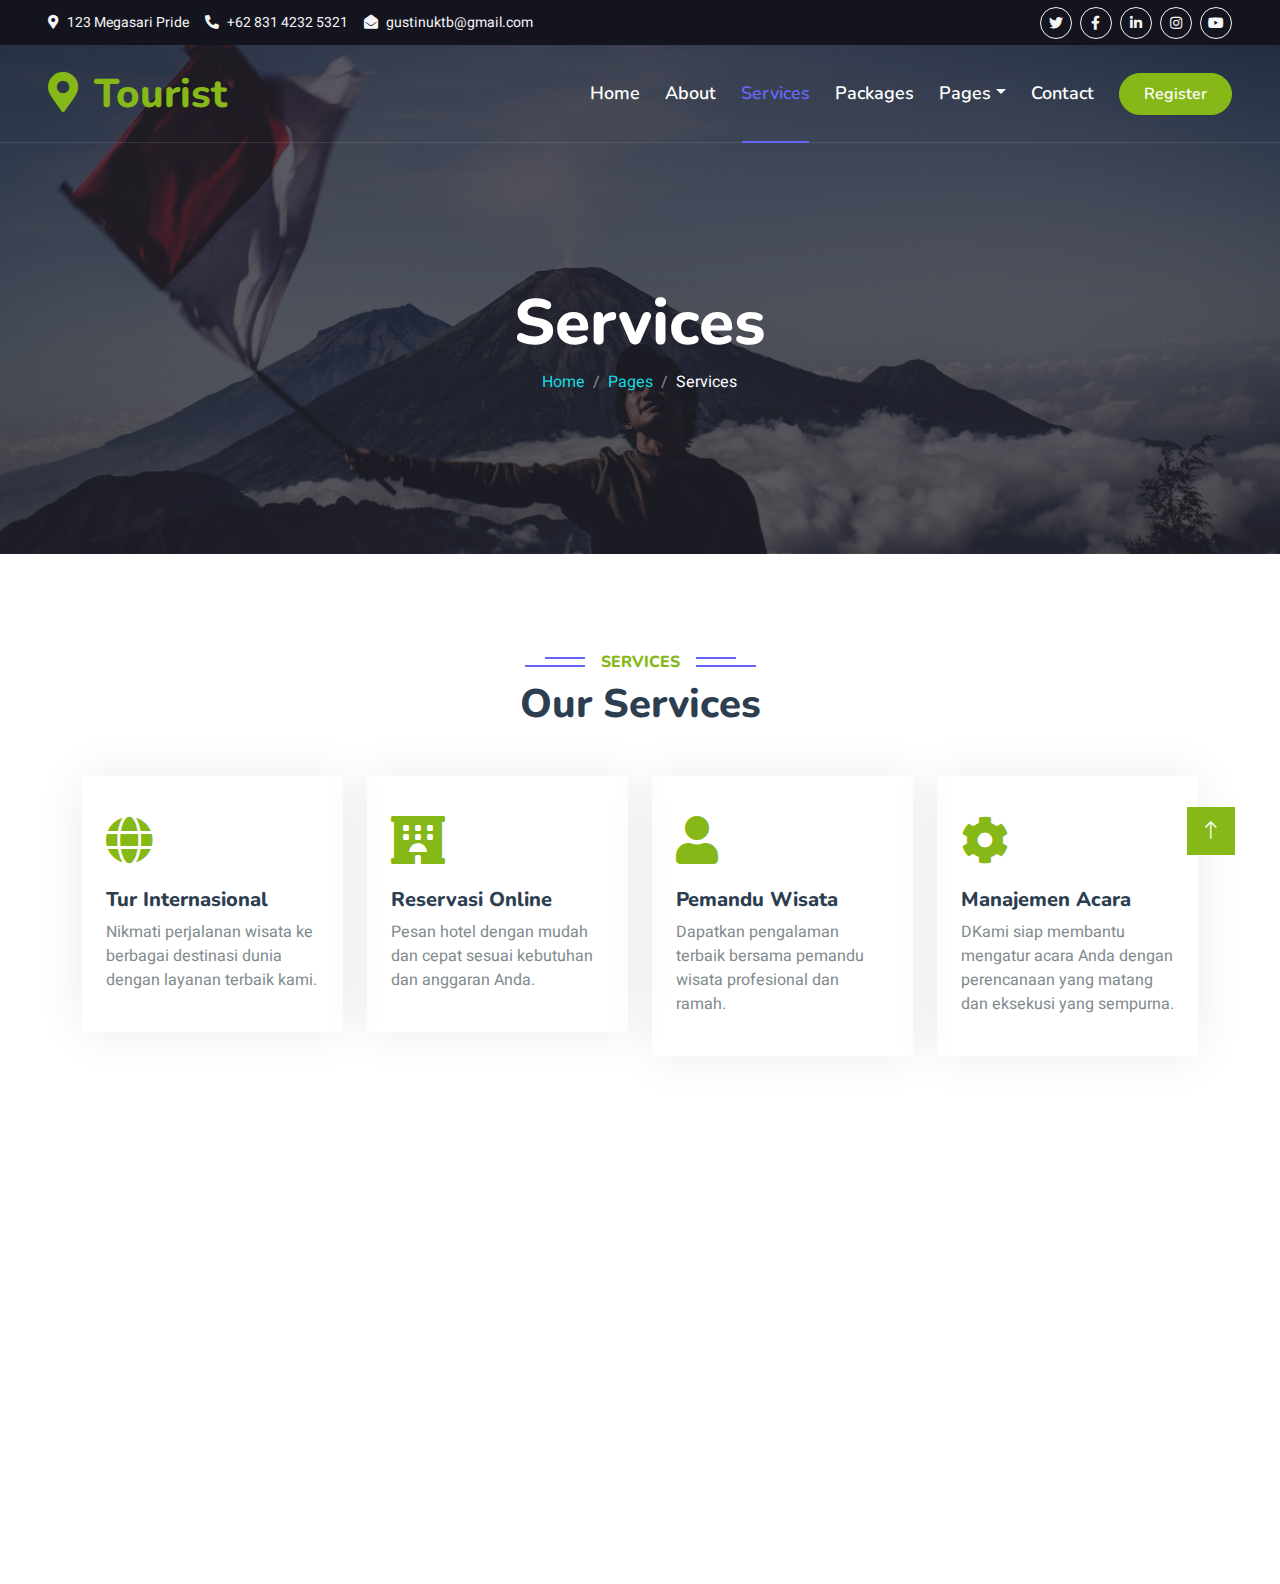
<file: service.html>
<!DOCTYPE html>
<html lang="en">

<head>
    <meta charset="utf-8">
    <title>Tourist - Travel Agency HTML Template</title>
    <meta content="width=device-width, initial-scale=1.0" name="viewport">
    <meta content="" name="keywords">
    <meta content="" name="description">

    <!-- Favicon -->
    <link href="img/favicon.ico" rel="icon">

    <!-- Google Web Fonts -->
    <link rel="preconnect" href="https://fonts.googleapis.com">
    <link rel="preconnect" href="https://fonts.gstatic.com" crossorigin>
    <link href="https://fonts.googleapis.com/css2?family=Heebo:wght@400;500;600&family=Nunito:wght@600;700;800&display=swap" rel="stylesheet">

    <!-- Icon Font Stylesheet -->
    <link href="https://cdnjs.cloudflare.com/ajax/libs/font-awesome/5.10.0/css/all.min.css" rel="stylesheet">
    <link href="https://cdn.jsdelivr.net/npm/bootstrap-icons@1.4.1/font/bootstrap-icons.css" rel="stylesheet">

    <!-- Libraries Stylesheet -->
    <link href="lib/animate/animate.min.css" rel="stylesheet">
    <link href="lib/owlcarousel/assets/owl.carousel.min.css" rel="stylesheet">
    <link href="lib/tempusdominus/css/tempusdominus-bootstrap-4.min.css" rel="stylesheet" />

    <!-- Customized Bootstrap Stylesheet -->
    <link href="css/bootstrap.min.css" rel="stylesheet">

    <!-- Template Stylesheet -->
    <link href="css/style.css" rel="stylesheet">
</head>

<body>
    <!-- Spinner Start -->
    <div id="spinner" class="show bg-white position-fixed translate-middle w-100 vh-100 top-50 start-50 d-flex align-items-center justify-content-center">
        <div class="spinner-border text-primary" style="width: 3rem; height: 3rem;" role="status">
            <span class="sr-only">Loading...</span>
        </div>
    </div>
    <!-- Spinner End -->


    <!-- Topbar Start -->
    <div class="container-fluid bg-dark px-5 d-none d-lg-block">
        <div class="row gx-0">
            <div class="col-lg-8 text-center text-lg-start mb-2 mb-lg-0">
                <div class="d-inline-flex align-items-center" style="height: 45px;">
                    <small class="me-3 text-light"><i class="fa fa-map-marker-alt me-2"></i>123 Megasari Pride</small>
                    <small class="me-3 text-light"><i class="fa fa-phone-alt me-2"></i>+62 831 4232 5321</small>
                    <small class="text-light"><i class="fa fa-envelope-open me-2"></i>gustinuktb@gmail.com</small>
                </div>
            </div>
            <div class="col-lg-4 text-center text-lg-end">
                <div class="d-inline-flex align-items-center" style="height: 45px;">
                    <a class="btn btn-sm btn-outline-light btn-sm-square rounded-circle me-2" href=""><i class="fab fa-twitter fw-normal"></i></a>
                    <a class="btn btn-sm btn-outline-light btn-sm-square rounded-circle me-2" href=""><i class="fab fa-facebook-f fw-normal"></i></a>
                    <a class="btn btn-sm btn-outline-light btn-sm-square rounded-circle me-2" href=""><i class="fab fa-linkedin-in fw-normal"></i></a>
                    <a class="btn btn-sm btn-outline-light btn-sm-square rounded-circle me-2" href=""><i class="fab fa-instagram fw-normal"></i></a>
                    <a class="btn btn-sm btn-outline-light btn-sm-square rounded-circle" href=""><i class="fab fa-youtube fw-normal"></i></a>
                </div>
            </div>
        </div>
    </div>
    <!-- Topbar End -->


    <!-- Navbar & Hero Start -->
    <div class="container-fluid position-relative p-0">
        <nav class="navbar navbar-expand-lg navbar-light px-4 px-lg-5 py-3 py-lg-0">
            <a href="" class="navbar-brand p-0">
                <h1 class="text-primary m-0"><i class="fa fa-map-marker-alt me-3"></i>Tourist</h1>
                <!-- <img src="img/logo.png" alt="Logo"> -->
            </a>
            <button class="navbar-toggler" type="button" data-bs-toggle="collapse" data-bs-target="#navbarCollapse">
                <span class="fa fa-bars"></span>
            </button>
            <div class="collapse navbar-collapse" id="navbarCollapse">
                <div class="navbar-nav ms-auto py-0">
                    <a href="index.html" class="nav-item nav-link">Home</a>
                    <a href="about.html" class="nav-item nav-link">About</a>
                    <a href="service.html" class="nav-item nav-link active">Services</a>
                    <a href="package.html" class="nav-item nav-link">Packages</a>
                    <div class="nav-item dropdown">
                        <a href="#" class="nav-link dropdown-toggle" data-bs-toggle="dropdown">Pages</a>
                        <div class="dropdown-menu m-0">
                            <a href="destination.html" class="dropdown-item">Destination</a>
                            <a href="booking.html" class="dropdown-item">Booking</a>
                            
                           
                            <a href="404.html" class="dropdown-item">404 Page</a>
                        </div>
                    </div>
                    <a href="contact.html" class="nav-item nav-link">Contact</a>
                </div>
                <a href="" class="btn btn-primary rounded-pill py-2 px-4">Register</a>
            </div>
        </nav>

        <div class="container-fluid bg-primary py-5 mb-5 hero-header">
            <div class="container py-5">
                <div class="row justify-content-center py-5">
                    <div class="col-lg-10 pt-lg-5 mt-lg-5 text-center">
                        <h1 class="display-3 text-white animated slideInDown">Services</h1>
                        <nav aria-label="breadcrumb">
                            <ol class="breadcrumb justify-content-center">
                                <li class="breadcrumb-item"><a href="#">Home</a></li>
                                <li class="breadcrumb-item"><a href="#">Pages</a></li>
                                <li class="breadcrumb-item text-white active" aria-current="page">Services</li>
                            </ol>
                        </nav>
                    </div>
                </div>
            </div>
        </div>
    </div>
    <!-- Navbar & Hero End -->


    <!-- Service Start -->
    <div class="container-xxl py-5">
        <div class="container">
            <div class="text-center wow fadeInUp" data-wow-delay="0.1s">
                <h6 class="section-title bg-white text-center text-primary px-3">Services</h6>
                <h1 class="mb-5">Our Services</h1>
            </div>
            <div class="row g-4">
                <div class="col-lg-3 col-sm-6 wow fadeInUp" data-wow-delay="0.1s">
                    <div class="service-item rounded pt-3">
                        <div class="p-4">
                            <i class="fa fa-3x fa-globe text-primary mb-4"></i>
                            <h5>Tur Internasional</h5>
                            <p>Nikmati perjalanan wisata ke berbagai destinasi dunia dengan layanan terbaik kami.</p>
                        </div>
                    </div>
                </div>
                <div class="col-lg-3 col-sm-6 wow fadeInUp" data-wow-delay="0.3s">
                    <div class="service-item rounded pt-3">
                        <div class="p-4">
                            <i class="fa fa-3x fa-hotel text-primary mb-4"></i>
                            <h5>Reservasi Online</h5>
                            <p>Pesan hotel dengan mudah dan cepat sesuai kebutuhan dan anggaran Anda.</p>
                        </div>
                    </div>
                </div>
                <div class="col-lg-3 col-sm-6 wow fadeInUp" data-wow-delay="0.5s">
                    <div class="service-item rounded pt-3">
                        <div class="p-4">
                            <i class="fa fa-3x fa-user text-primary mb-4"></i>
                            <h5>Pemandu Wisata</h5>
                            <p>Dapatkan pengalaman terbaik bersama pemandu wisata profesional dan ramah.</p>
                        </div>
                    </div>
                </div>
                <div class="col-lg-3 col-sm-6 wow fadeInUp" data-wow-delay="0.7s">
                    <div class="service-item rounded pt-3">
                        <div class="p-4">
                            <i class="fa fa-3x fa-cog text-primary mb-4"></i>
                            <h5>Manajemen Acara</h5>
                            <p>DKami siap membantu mengatur acara Anda dengan perencanaan yang matang dan eksekusi yang sempurna.</p>
                        </div>
                    </div>
                </div>
    <!-- Service End -->
     
     <!-- Footer Start -->
    <div class="container-fluid bg-dark text-light footer pt-5 mt-5 wow fadeIn" data-wow-delay="0.1s">
        <div class="container py-5">
            <div class="row g-5">
                <div class="col-lg-3 col-md-6">
                    <h4 class="text-white mb-3">Company</h4>
                    <a class="btn btn-link" href="">About Us</a>
                    <a class="btn btn-link" href="">Contact Us</a>
                    <a class="btn btn-link" href="">Privacy Policy</a>
                    <a class="btn btn-link" href="">Terms & Condition</a>
                    <a class="btn btn-link" href="">FAQs & Help</a>
                </div>
                <div class="col-lg-3 col-md-6">
                    <h4 class="text-white mb-3">Kontak</h4>
                    <p class="mb-2"><i class="fa fa-map-marker-alt me-3"></i>123 Megasari Pride</p>
                    <p class="mb-2"><i class="fa fa-phone-alt me-3"></i>+62 831 4232 5321</p>
                    <p class="mb-2"><i class="fa fa-envelope me-3"></i>gustinuktb@gmail.com</p>
                    <div class="d-flex pt-2">
                        <a class="btn btn-outline-light btn-social" href=""><i class="fab fa-twitter"></i></a>
                        <a class="btn btn-outline-light btn-social" href=""><i class="fab fa-facebook-f"></i></a>
                        <a class="btn btn-outline-light btn-social" href=""><i class="fab fa-youtube"></i></a>
                        <a class="btn btn-outline-light btn-social" href=""><i class="fab fa-linkedin-in"></i></a>
                    </div>
                </div>
                <div class="col-lg-3 col-md-6">
                    <h4 class="text-white mb-3">Gallery</h4>
                    <div class="row g-2 pt-2">
                        <div class="col-4">
                            <img class="img-fluid bg-light p-1" src="img/package-1.jpg" alt="">
                        </div>
                        <div class="col-4">
                            <img class="img-fluid bg-light p-1" src="img/package-2.jpg" alt="">
                        </div>
                        <div class="col-4">
                            <img class="img-fluid bg-light p-1" src="img/package-3.jpg" alt="">
                        </div>
                        <div class="col-4">
                            <img class="img-fluid bg-light p-1" src="img/package-2.jpg" alt="">
                        </div>
                        <div class="col-4">
                            <img class="img-fluid bg-light p-1" src="img/package-3.jpg" alt="">
                        </div>
                        <div class="col-4">
                            <img class="img-fluid bg-light p-1" src="img/package-1.jpg" alt="">
                        </div>
                    </div>
                </div>
                <div class="col-lg-3 col-md-6">
                    <h4 class="text-white mb-3">Newsletter</h4>
                    <p>Nikmati liburan seru dan menyenangkan bersama orang tercinta di destinasi impian Anda!</p>
                    <div class="position-relative mx-auto" style="max-width: 400px;">
                        <input class="form-control border-primary w-100 py-3 ps-4 pe-5" type="text" placeholder="Your email">
                        <button type="button" class="btn btn-primary py-2 position-absolute top-0 end-0 mt-2 me-2">SignUp</button>
                    </div>
                </div>
            </div>
        </div>
        <div class="container">
            <div class="copyright">
                <div class="row">
                    <div class="col-md-6 text-center text-md-start mb-3 mb-md-0">
                        &copy; <a class="border-bottom" href="#">Nurvel</a>, All Right Reserved.

                        <!--/*** This template is free as long as you keep the footer author’s credit link/attribution link/backlink. If you'd like to use the template without the footer author’s credit link/attribution link/backlink, you can purchase the Credit Removal License from "https://htmlcodex.com/credit-removal". Thank you for your support. ***/-->
                        Designed By <a class="border-bottom" href="https://htmlcodex.com">HTML Codex</a>
                    </div>
                    <div class="col-md-6 text-center text-md-end">
                        <div class="footer-menu">
                            <a href="">Home</a>
                            <a href="">Cookies</a>
                            <a href="">Help</a>
                            <a href="">FQAs</a>
                        </div>
                    </div>
                </div>
            </div>
        </div>
    </div>
    <!-- Footer End -->


    <!-- Back to Top -->
    <a href="#" class="btn btn-lg btn-primary btn-lg-square back-to-top"><i class="bi bi-arrow-up"></i></a>


    <!-- JavaScript Libraries -->
    <script src="https://code.jquery.com/jquery-3.4.1.min.js"></script>
    <script src="https://cdn.jsdelivr.net/npm/bootstrap@5.0.0/dist/js/bootstrap.bundle.min.js"></script>
    <script src="lib/wow/wow.min.js"></script>
    <script src="lib/easing/easing.min.js"></script>
    <script src="lib/waypoints/waypoints.min.js"></script>
    <script src="lib/owlcarousel/owl.carousel.min.js"></script>
    <script src="lib/tempusdominus/js/moment.min.js"></script>
    <script src="lib/tempusdominus/js/moment-timezone.min.js"></script>
    <script src="lib/tempusdominus/js/tempusdominus-bootstrap-4.min.js"></script>

    <!-- Template Javascript -->
    <script src="js/main.js"></script>
</body>

</html>
</file>
<file: css/style.css>
/********** Template CSS **********/
:root {
    --primary: #6568f7;
    --secondary: #FE8800;
    --light: #F5F5F5;
    --dark: #14141F;
}

.fw-medium {
    font-weight: 600 !important;
}

.fw-semi-bold {
    font-weight: 700 !important;
}

.back-to-top {
    position: fixed;
    display: none;
    right: 45px;
    bottom: 45px;
    z-index: 99;
}


/*** Spinner ***/
#spinner {
    opacity: 0;
    visibility: hidden;
    transition: opacity .5s ease-out, visibility 0s linear .5s;
    z-index: 99999;
}

#spinner.show {
    transition: opacity .5s ease-out, visibility 0s linear 0s;
    visibility: visible;
    opacity: 1;
}


/*** Button ***/
.btn {
    font-family: 'Nunito', sans-serif;
    font-weight: 600;
    transition: .5s;
}

.btn.btn-primary,
.btn.btn-secondary {
    color: #FFFFFF;
}

.btn-square {
    width: 38px;
    height: 38px;
}

.btn-sm-square {
    width: 32px;
    height: 32px;
}

.btn-lg-square {
    width: 48px;
    height: 48px;
}

.btn-square,
.btn-sm-square,
.btn-lg-square {
    padding: 0;
    display: flex;
    align-items: center;
    justify-content: center;
    font-weight: normal;
    border-radius: 0px;
}


/*** Navbar ***/
.navbar-light .navbar-nav .nav-link {
    font-family: 'Nunito', sans-serif;
    position: relative;
    margin-right: 25px;
    padding: 35px 0;
    color: #FFFFFF !important;
    font-size: 18px;
    font-weight: 600;
    outline: none;
    transition: .5s;
}

.sticky-top.navbar-light .navbar-nav .nav-link {
    padding: 20px 0;
    color: var(--dark) !important;
}

.navbar-light .navbar-nav .nav-link:hover,
.navbar-light .navbar-nav .nav-link.active {
    color: var(--primary) !important;
}

.navbar-light .navbar-brand img {
    max-height: 60px;
    transition: .5s;
}

.sticky-top.navbar-light .navbar-brand img {
    max-height: 45px;
}

@media (max-width: 991.98px) {
    .sticky-top.navbar-light {
        position: relative;
        background: #FFFFFF;
    }

    .navbar-light .navbar-collapse {
        margin-top: 15px;
        border-top: 1px solid #DDDDDD;
    }

    .navbar-light .navbar-nav .nav-link,
    .sticky-top.navbar-light .navbar-nav .nav-link {
        padding: 10px 0;
        margin-left: 0;
        color: var(--dark) !important;
    }

    .navbar-light .navbar-brand img {
        max-height: 45px;
    }
}

@media (min-width: 992px) {
    .navbar-light {
        position: absolute;
        width: 100%;
        top: 0;
        left: 0;
        border-bottom: 1px solid rgba(256, 256, 256, .1);
        z-index: 999;
    }
    
    .sticky-top.navbar-light {
        position: fixed;
        background: #FFFFFF;
    }

    .navbar-light .navbar-nav .nav-link::before {
        position: absolute;
        content: "";
        width: 0;
        height: 2px;
        bottom: -1px;
        left: 50%;
        background: var(--primary);
        transition: .5s;
    }

    .navbar-light .navbar-nav .nav-link:hover::before,
    .navbar-light .navbar-nav .nav-link.active::before {
        width: calc(100% - 2px);
        left: 1px;
    }

    .navbar-light .navbar-nav .nav-link.nav-contact::before {
        display: none;
    }
}


/*** Hero Header ***/
.hero-header {
    background: linear-gradient(rgba(20, 20, 31, .7), rgba(20, 20, 31, .7)), url(../img/pertama.jpg);
    background-position: center center;
    background-repeat: no-repeat;
    background-size: cover;
}

.breadcrumb-item + .breadcrumb-item::before {
    color: rgba(255, 255, 255, .5);
}


/*** Section Title ***/
.section-title {
    position: relative;
    display: inline-block;
    text-transform: uppercase;
}

.section-title::before {
    position: absolute;
    content: "";
    width: calc(100% + 80px);
    height: 2px;
    top: 4px;
    left: -40px;
    background: var(--primary);
    z-index: -1;
}

.section-title::after {
    position: absolute;
    content: "";
    width: calc(100% + 120px);
    height: 2px;
    bottom: 5px;
    left: -60px;
    background: var(--primary);
    z-index: -1;
}

.section-title.text-start::before {
    width: calc(100% + 40px);
    left: 0;
}

.section-title.text-start::after {
    width: calc(100% + 60px);
    left: 0;
}


/*** Service ***/
.service-item {
    box-shadow: 0 0 45px rgba(0, 0, 0, .08);
    transition: .5s;
}

.service-item:hover {
    background: var(--primary);
}

.service-item * {
    transition: .5s;
}

.service-item:hover * {
    color: var(--light) !important;
}


/*** Destination ***/
.destination img {
    transition: .5s;
}

.destination a:hover img {
    transform: scale(1.1);
}


/*** Package ***/
.package-item {
    box-shadow: 0 0 45px rgba(0, 0, 0, .08);
}

.package-item img {
    transition: .5s;
}

.package-item:hover img {
    transform: scale(1.1);
}


/*** Booking ***/
.booking {
    background: linear-gradient(rgba(15, 23, 43, .7), rgba(15, 23, 43, .7)), url(../img/esain-tanpa-judul-8.jpg);
    background-position: center center;
    background-repeat: no-repeat;
    background-size: cover;
}


/*** Team ***/
.team-item {
    box-shadow: 0 0 45px rgba(0, 0, 0, .08);
}

.team-item img {
    transition: .5s;
}

.team-item:hover img {
    transform: scale(1.1);
}

.team-item .btn {
    background: #FFFFFF;
    color: var(--primary);
    border-radius: 20px;
    border-bottom: 1px solid var(--primary);
}

.team-item .btn:hover {
    background: var(--primary);
    color: #FFFFFF;
}


/*** Testimonial ***/
.testimonial-carousel::before {
    position: absolute;
    content: "";
    top: 0;
    left: 0;
    height: 100%;
    width: 0;
    background: linear-gradient(to right, rgba(255, 255, 255, 1) 0%, rgba(255, 255, 255, 0) 100%);
    z-index: 1;
}

.testimonial-carousel::after {
    position: absolute;
    content: "";
    top: 0;
    right: 0;
    height: 100%;
    width: 0;
    background: linear-gradient(to left, rgba(255, 255, 255, 1) 0%, rgba(255, 255, 255, 0) 100%);
    z-index: 1;
}

@media (min-width: 768px) {
    .testimonial-carousel::before,
    .testimonial-carousel::after {
        width: 200px;
    }
}

@media (min-width: 992px) {
    .testimonial-carousel::before,
    .testimonial-carousel::after {
        width: 300px;
    }
}

.testimonial-carousel .owl-item .testimonial-item,
.testimonial-carousel .owl-item.center .testimonial-item * {
    transition: .5s;
}

.testimonial-carousel .owl-item.center .testimonial-item {
    background: var(--primary) !important;
    border-color: var(--primary) !important;
}

.testimonial-carousel .owl-item.center .testimonial-item * {
    color: #FFFFFF !important;
}

.testimonial-carousel .owl-dots {
    margin-top: 24px;
    display: flex;
    align-items: flex-end;
    justify-content: center;
}

.testimonial-carousel .owl-dot {
    position: relative;
    display: inline-block;
    margin: 0 5px;
    width: 15px;
    height: 15px;
    border: 1px solid #CCCCCC;
    border-radius: 15px;
    transition: .5s;
}

.testimonial-carousel .owl-dot.active {
    background: var(--primary);
    border-color: var(--primary);
}


/*** Footer ***/
.footer .btn.btn-social {
    margin-right: 5px;
    width: 35px;
    height: 35px;
    display: flex;
    align-items: center;
    justify-content: center;
    color: var(--light);
    font-weight: normal;
    border: 1px solid #FFFFFF;
    border-radius: 35px;
    transition: .3s;
}

.footer .btn.btn-social:hover {
    color: var(--primary);
}

.footer .btn.btn-link {
    display: block;
    margin-bottom: 5px;
    padding: 0;
    text-align: left;
    color: #FFFFFF;
    font-size: 15px;
    font-weight: normal;
    text-transform: capitalize;
    transition: .3s;
}

.footer .btn.btn-link::before {
    position: relative;
    content: "\f105";
    font-family: "Font Awesome 5 Free";
    font-weight: 900;
    margin-right: 10px;
}

.footer .btn.btn-link:hover {
    letter-spacing: 1px;
    box-shadow: none;
}

.footer .copyright {
    padding: 25px 0;
    font-size: 15px;
    border-top: 1px solid rgba(256, 256, 256, .1);
}

.footer .copyright a {
    color: var(--light);
}

.footer .footer-menu a {
    margin-right: 15px;
    padding-right: 15px;
    border-right: 1px solid rgba(255, 255, 255, .1);
}

.footer .footer-menu a:last-child {
    margin-right: 0;
    padding-right: 0;
    border-right: none;
}
</file>
